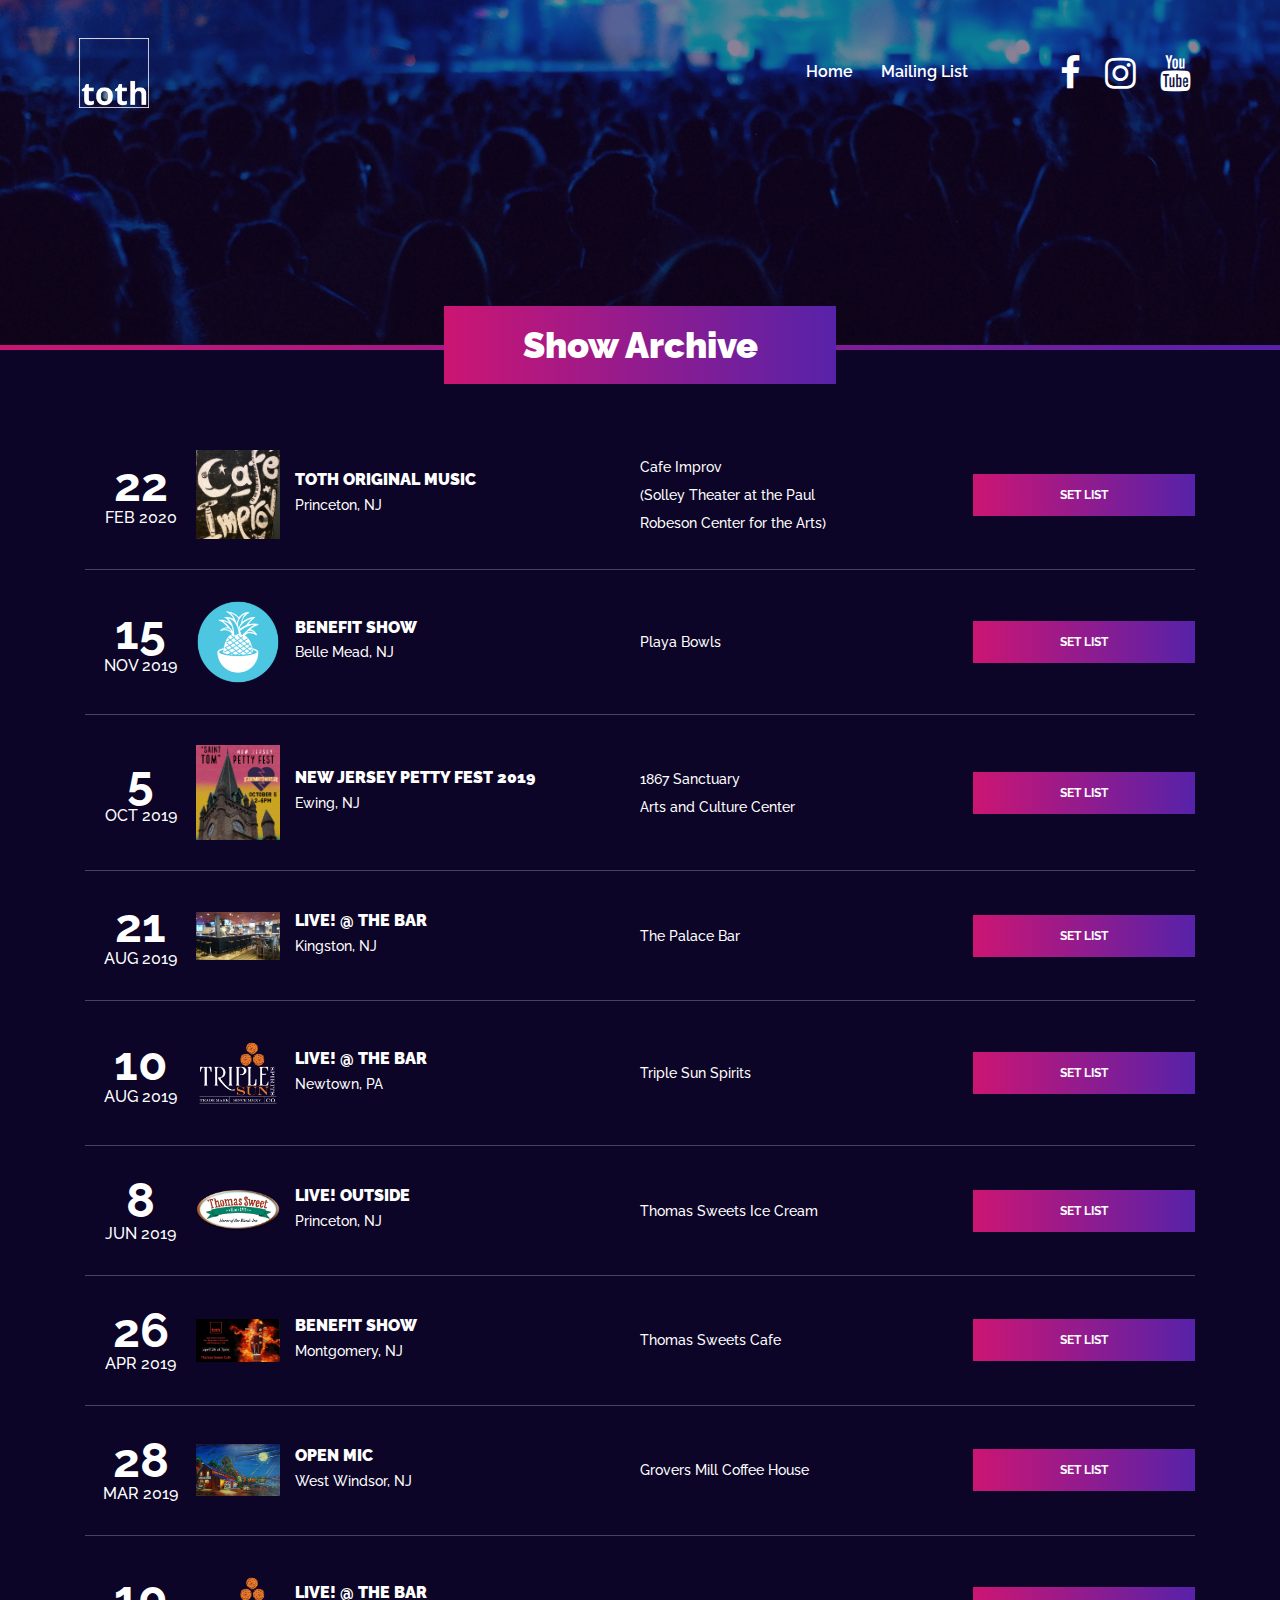
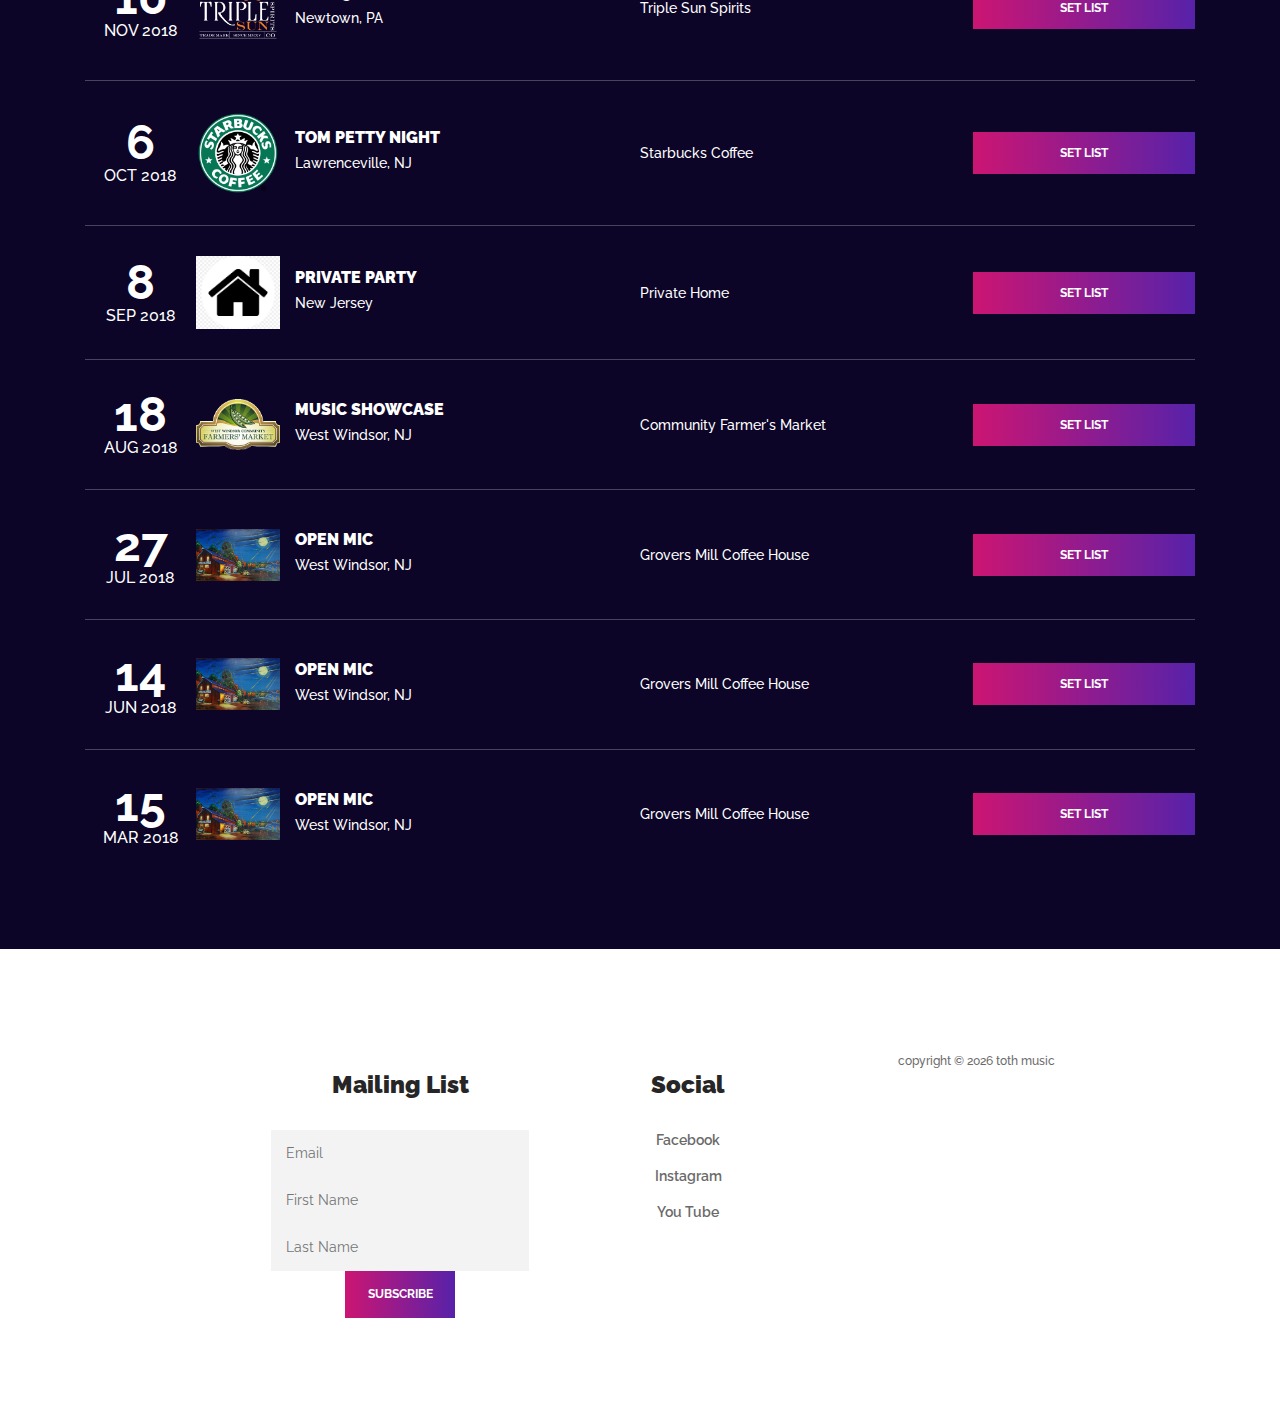
<file: archive.html>
<!DOCTYPE html>
<html lang="en">

<head>
    <meta charset="UTF-8">
    <meta name="description" content="">
    <meta http-equiv="X-UA-Compatible" content="IE=edge">
    <meta name="viewport" content="width=device-width, initial-scale=1, shrink-to-fit=no">
    <!-- The above 4 meta tags *must* come first in the head; any other head content must come *after* these tags -->

    <!-- Title -->
    <title>toth music - show archive</title>

    <!-- Favicon -->
    <link rel="icon" href="img/core-img/favicon.png">

    <!-- Core Stylesheet -->
    <link rel="stylesheet" href="style.css">

</head>

<body>
    <!-- ##### Preloader ##### -->
    <div class="preloader d-flex align-items-center justify-content-center">
        <div class="circle-preloader">
            <img src="img/core-img/compact-disc.png" alt="">
        </div>
    </div>

    <!-- ##### Header Area Start ##### -->
    <header class="header-area">
        <!-- Navbar Area -->
        <div class="musica-main-menu">
            <div class="classy-nav-container breakpoint-off">
                <div class="container-fluid">
				
                    <!-- Menu -->
                    <nav class="classy-navbar justify-content-between" id="musicaNav">

                        <!-- Nav brand -->
                        <a href="index.html" class="nav-brand"><img src="img/core-img/toth (white).png" alt="toth"></a>

                        <!-- Navbar Toggler -->
                        <div class="classy-navbar-toggler">
                            <span class="navbarToggler"><span></span><span></span><span></span></span>

                        </div>

                        <!-- Menu -->
                        <div class="classy-menu">

                            <!-- close btn -->
                            <div class="classycloseIcon">
                                <div class="cross-wrap"><span class="top"></span><span class="bottom"></span></div>
                            </div>

                            <!-- Nav Start -->
                            <div class="classynav">
                                <ul>
                                    <li><a href="index.html">Home</a></li>
									<li><a href="#mailing list">Mailing List</a></li>
                                </ul>

                                <!-- Social Button -->
                                <div class="top-social-info">
                                    <a href="https://www.facebook.com/tothmusic/" target="_blank"><i class="fa fa-facebook" aria-hidden="true"></i></a>
                                    <a href="https://www.instagram.com/tothmusic/" target="_blank"><i class="fa fa-instagram" aria-hidden="true"></i></a>
                                    <a href="https://www.youtube.com/tothmusic" target="_blank"><i class="fa fa-youtube" aria-hidden="true"></i></a>
                                </div>

                            </div>
                            <!-- Nav End -->
                        </div>
                    </nav>
                </div>
            </div>
        </div>
    </header>
    <!-- ##### Header Area End ##### -->

    <!-- ##### Breadcumb Area Start ##### -->
    <div class="breadcumb-area bg-img bg-overlay2" style="background-image: url(img/blog-img/4.jpg);">
        <div class="bradcumbContent">
            <h2>Show Archive</h2>
        </div>
    </div>
    <!-- bg gradients -->
    <div class="bg-gradients"></div>
    <!-- ##### Breadcumb Area End ##### -->



    <!-- ##### Show Archive Area Start ##### -->
    <div class="upcoming-shows-area section-padding-100" id="shows">
        <div class="container">
            <div class="row">
                <div class="col-12">
                    <!-- Show Archive Content -->
                    <div class="upcoming-shows-content">

					<!-- Single Show Archive -->
                        <div class="single-upcoming-shows d-flex align-items-center flex-wrap">
                            <div class="shows-date">
                                <h2>22 <span>FEB 2020</span></h2>
                            </div>
                            <div class="shows-desc d-flex align-items-center">
                                <div class="shows-img">
                                    <img src="img/bg-img/s2.jpg" alt="">
                                </div>
                                <div class="shows-name">
                                    <h6>toth original music</h6>
                                    <p>Princeton, NJ</p>
                                </div>
                            </div>
                            <div class="shows-location">
                                <p>Cafe Improv<br>(Solley Theater at the Paul Robeson Center for the Arts)</p>
                            </div>
							 <div class="shows-time">
                                <p></p>
                            </div>
                            <div class="buy-tickets">
								<a href="#" class="btn musica-btn" data-toggle="modal" data-target="#Modal22FEB2020" >Set List</a>
                            </div>
                        </div>
					<!-- Single Show Archive End-->
					
					<!-- Single Show Archive -->
                        <div class="single-upcoming-shows d-flex align-items-center flex-wrap">
                            <div class="shows-date">
                                <h2>15 <span>NOV 2019</span></h2>
                            </div>
                            <div class="shows-desc d-flex align-items-center">
                                <div class="shows-img">
                                    <img src="img/bg-img/s8.png" alt="">
                                </div>
                                <div class="shows-name">
                                    <h6>benefit show</h6>
                                    <p>Belle Mead, NJ</p>
                                </div>
                            </div>
                            <div class="shows-location">
                                <p>Playa Bowls</p>
                            </div>
							 <div class="shows-time">
                                <p></p>
                            </div>
                            <div class="buy-tickets">
								<a href="#" class="btn musica-btn" data-toggle="modal" data-target="#Moda15NOV2019" >Set List</a>
                            </div>
                        </div>
					<!-- Single Show Archive End-->
					
					<!-- Single Show Archive -->
                        <div class="single-upcoming-shows d-flex align-items-center flex-wrap">
                            <div class="shows-date">
                                <h2>5 <span>OCT 2019</span></h2>
                            </div>
                            <div class="shows-desc d-flex align-items-center">
                                <div class="shows-img">
                                    <img src="img/bg-img/s1.jpg" alt="">
                                </div>
                                <div class="shows-name">
                                    <h6>New Jersey Petty Fest 2019</h6>
                                    <p>Ewing, NJ</p>
                                </div>
                            </div>
                            <div class="shows-location">
                                <p>1867 Sanctuary<br>Arts and Culture Center</p>
                            </div>
							 <div class="shows-time">
                                <p></p>
                            </div>
                            <div class="buy-tickets">
								<a href="#" class="btn musica-btn" data-toggle="modal" data-target="#Moda5OCT2019" >Set List</a>
                            </div>
                        </div>
					<!-- Single Show Archive End-->
					
					<!-- Single Show Archive -->
                        <div class="single-upcoming-shows d-flex align-items-center flex-wrap">
                            <div class="shows-date">
                                <h2>21 <span>AUG 2019</span></h2>
                            </div>
                            <div class="shows-desc d-flex align-items-center">
                                <div class="shows-img">
                                    <img src="img/bg-img/s7.jpg" alt="">
                                </div>
                                <div class="shows-name">
                                    <h6>Live! @ the bar</h6>
                                    <p>Kingston, NJ</p>
                                </div>
                            </div>
                            <div class="shows-location">
                                <p>The Palace Bar</p>
                            </div>
							 <div class="shows-time">
                                <p></p>
                            </div>
                            <div class="buy-tickets">
								<a href="#" class="btn musica-btn" data-toggle="modal" data-target="#Moda21AUG2019" >Set List</a>
                            </div>
                        </div>
					<!-- Single Show Archive End-->
					
					<!-- Single Show Archive -->
                        <div class="single-upcoming-shows d-flex align-items-center flex-wrap">
                            <div class="shows-date">
                                <h2>10 <span>AUG 2019</span></h2>
                            </div>
                            <div class="shows-desc d-flex align-items-center">
                                <div class="shows-img">
                                    <img src="img/bg-img/s6.png" alt="">
                                </div>
                                <div class="shows-name">
                                    <h6>Live! @ the bar</h6>
                                    <p>Newtown, PA</p>
                                </div>
                            </div>
                            <div class="shows-location">
                                <p>Triple Sun Spirits</p>
                            </div>
							 <div class="shows-time">
                                <p></p>
                            </div>
                            <div class="buy-tickets">
								<a href="#" class="btn musica-btn" data-toggle="modal" data-target="#Moda10AUG2019" >Set List</a>
                            </div>
                        </div>
					<!-- Single Show Archive End-->
						
					<!-- Single Show Archive -->
                        <div class="single-upcoming-shows d-flex align-items-center flex-wrap">
                            <div class="shows-date">
                                <h2>8 <span>JUN 2019</span></h2>
                            </div>
                            <div class="shows-desc d-flex align-items-center">
                                <div class="shows-img">
                                    <img src="img/bg-img/s5.png" alt="">
                                </div>
                                <div class="shows-name">
                                    <h6>Live! Outside</h6>
                                    <p>Princeton, NJ</p>
                                </div>
                            </div>
                            <div class="shows-location">
                                <p>Thomas Sweets Ice Cream</p>
                            </div>
							 <div class="shows-time">
                                <p></p>
                            </div>
                            <div class="buy-tickets">
								<a href="#" class="btn musica-btn" data-toggle="modal" data-target="#Modal8JUN2019" >Set List</a>
                            </div>
                        </div>
						<!-- Single Show Archive End-->

					<!-- Single Show Archive -->
                        <div class="single-upcoming-shows d-flex align-items-center flex-wrap">
                            <div class="shows-date">
                                <h2>26 <span>APR 2019</span></h2>
                            </div>
                            <div class="shows-desc d-flex align-items-center">
                                <div class="shows-img">
                                    <img src="img/bg-img/s4.jpg" alt="">
                                </div>
                                <div class="shows-name">
                                    <h6>Benefit Show</h6>
                                    <p>Montgomery, NJ</p>
                                </div>
                            </div>
                            <div class="shows-location">
                                <p>Thomas Sweets Cafe</p>
                            </div>
							 <div class="shows-time">
                                <p></p>
                            </div>
                            <div class="buy-tickets">
								<a href="#" class="btn musica-btn" data-toggle="modal" data-target="#Modal26APR2019" >Set List</a>
                            </div>
                        </div>
						<!-- Single Show Archive End-->

					<!-- Single Show Archive -->
                        <div class="single-upcoming-shows d-flex align-items-center flex-wrap">
                            <div class="shows-date">
                                <h2>28 <span>MAR 2019</span></h2>
                            </div>
                            <div class="shows-desc d-flex align-items-center">
                                <div class="shows-img">
                                    <img src="img/bg-img/s9.jpg" alt="">
                                </div>
                                <div class="shows-name">
                                    <h6>open mic</h6>
                                    <p>West Windsor, NJ</p>
                                </div>
                            </div>
                            <div class="shows-location">
                                <p>Grovers Mill Coffee House</p>
                            </div>
							 <div class="shows-time">
                                <p></p>
                            </div>
                            <div class="buy-tickets">
								<a href="#" class="btn musica-btn" data-toggle="modal" data-target="#Modal28MAR2019" >Set List</a>
                            </div>
                        </div>
						<!-- Single Show Archive End-->                        

					<!-- Single Show Archive -->
                        <div class="single-upcoming-shows d-flex align-items-center flex-wrap">
                            <div class="shows-date">
                                <h2>10 <span>NOV 2018</span></h2>
                            </div>
                            <div class="shows-desc d-flex align-items-center">
                                <div class="shows-img">
                                    <img src="img/bg-img/s6.png" alt="">
                                </div>
                                <div class="shows-name">
                                    <h6>live! @ the bar</h6>
                                    <p>Newtown, PA</p>
                                </div>
                            </div>
                            <div class="shows-location">
                                <p>Triple Sun Spirits</p>
                            </div>
							 <div class="shows-time">
                                <p></p>
                            </div>
                            <div class="buy-tickets">
								<a href="#" class="btn musica-btn" data-toggle="modal" data-target="#Modal10NOV2018" >Set List</a>
                            </div>
                        </div>
						<!-- Single Show Archive End--> 

					<!-- Single Show Archive -->
                        <div class="single-upcoming-shows d-flex align-items-center flex-wrap">
                            <div class="shows-date">
                                <h2>6 <span>OCT 2018</span></h2>
                            </div>
                            <div class="shows-desc d-flex align-items-center">
                                <div class="shows-img">
                                    <img src="img/bg-img/s10.png" alt="">
                                </div>
                                <div class="shows-name">
                                    <h6>Tom Petty Night</h6>
                                    <p>Lawrenceville, NJ</p>
                                </div>
                            </div>
                            <div class="shows-location">
                                <p>Starbucks Coffee</p>
                            </div>
							 <div class="shows-time">
                                <p></p>
                            </div>
                            <div class="buy-tickets">
								<a href="#" class="btn musica-btn" data-toggle="modal" data-target="#Modal6OCT2018" >Set List</a>
                            </div>
                        </div>
						<!-- Single Show Archive End--> 

					<!-- Single Show Archive -->
                        <div class="single-upcoming-shows d-flex align-items-center flex-wrap">
                            <div class="shows-date">
                                <h2>8 <span>SEP 2018</span></h2>
                            </div>
                            <div class="shows-desc d-flex align-items-center">
                                <div class="shows-img">
                                    <img src="img/bg-img/s11.jpg" alt="">
                                </div>
                                <div class="shows-name">
                                    <h6>Private Party</h6>
                                    <p>New Jersey</p>
                                </div>
                            </div>
                            <div class="shows-location">
                                <p>Private Home</p>
                            </div>
							 <div class="shows-time">
                                <p></p>
                            </div>
                            <div class="buy-tickets">
								<a href="#" class="btn musica-btn" data-toggle="modal" data-target="#Modal8SEP2018" >Set List</a>
                            </div>
                        </div>
						<!-- Single Show Archive End--> 

					<!-- Single Show Archive -->
                        <div class="single-upcoming-shows d-flex align-items-center flex-wrap">
                            <div class="shows-date">
                                <h2>18 <span>AUG 2018</span></h2>
                            </div>
                            <div class="shows-desc d-flex align-items-center">
                                <div class="shows-img">
                                    <img src="img/bg-img/s12.png" alt="">
                                </div>
                                <div class="shows-name">
                                    <h6>music showcase</h6>
                                    <p>West Windsor, NJ</p>
                                </div>
                            </div>
                            <div class="shows-location">
                                <p>Community Farmer's Market</p>
                            </div>
							 <div class="shows-time">
                                <p></p>
                            </div>
                            <div class="buy-tickets">
								<a href="#" class="btn musica-btn" data-toggle="modal" data-target="#Modal18AUG2018" >Set List</a>
                            </div>
                        </div>
						<!-- Single Show Archive End--> 

					<!-- Single Show Archive -->
                        <div class="single-upcoming-shows d-flex align-items-center flex-wrap">
                            <div class="shows-date">
                                <h2>27 <span>JUL 2018</span></h2>
                            </div>
                            <div class="shows-desc d-flex align-items-center">
                                <div class="shows-img">
                                    <img src="img/bg-img/s9.jpg" alt="">
                                </div>
                                <div class="shows-name">
                                    <h6>open mic</h6>
                                    <p>West Windsor, NJ</p>
                                </div>
                            </div>
                            <div class="shows-location">
                                <p>Grovers Mill Coffee House</p>
                            </div>
							 <div class="shows-time">
                                <p></p>
                            </div>
                            <div class="buy-tickets">
								<a href="#" class="btn musica-btn" data-toggle="modal" data-target="#Modal27JUL2018" >Set List</a>
                            </div>
                        </div>
						<!-- Single Show Archive End--> 
						
					<!-- Single Show Archive -->
                        <div class="single-upcoming-shows d-flex align-items-center flex-wrap">
                            <div class="shows-date">
                                <h2>14 <span>JUN 2018</span></h2>
                            </div>
                            <div class="shows-desc d-flex align-items-center">
                                <div class="shows-img">
                                    <img src="img/bg-img/s9.jpg" alt="">
                                </div>
                                <div class="shows-name">
                                    <h6>open mic</h6>
                                    <p>West Windsor, NJ</p>
                                </div>
                            </div>
                            <div class="shows-location">
                                <p>Grovers Mill Coffee House</p>
                            </div>
							 <div class="shows-time">
                                <p></p>
                            </div>
                            <div class="buy-tickets">
								<a href="#" class="btn musica-btn" data-toggle="modal" data-target="#Modal14JUN2018" >Set List</a>
                            </div>
                        </div>
						<!-- Single Show Archive End--> 

					<!-- Single Show Archive -->
                        <div class="single-upcoming-shows d-flex align-items-center flex-wrap">
                            <div class="shows-date">
                                <h2>15 <span>MAR 2018</span></h2>
                            </div>
                            <div class="shows-desc d-flex align-items-center">
                                <div class="shows-img">
                                    <img src="img/bg-img/s9.jpg" alt="">
                                </div>
                                <div class="shows-name">
                                    <h6>open mic</h6>
                                    <p>West Windsor, NJ</p>
                                </div>
                            </div>
                            <div class="shows-location">
                                <p>Grovers Mill Coffee House</p>
                            </div>
							 <div class="shows-time">
                                <p></p>
                            </div>
                            <div class="buy-tickets">
								<a href="#" class="btn musica-btn" data-toggle="modal" data-target="#Modal15MAR2018" >Set List</a>
                            </div>
                        </div>
						<!-- Single Show Archive End--> 
						
                    </div>
                </div>
            </div>
        </div>
    </div>
    <!-- ##### Upcoming Shows Area End ##### -->

<!-- Modals -->

<!-- Single Modal Start -->
	<div class="modal fade" id="Modal2OCT2020" tabindex="-1" role="dialog" aria-labelledby="Modal1Title" aria-hidden="true">
		<div class="modal-dialog modal-dialog-centered" role="document">
			<div class="modal-content">
			<div class="modal-header">
				<h5 class="modal-title" id="ModalLongTitle">Set List</h5>
				<button type="button" class="close" data-dismiss="modal" aria-label="Close">
				<span aria-hidden="true">&times;</span>
				</button>
			</div>
			<div class="modal-body">
				<img src="img/bg-img/s3.png" alt="" class="center-image">
			</div>
			<div class="modal-footer">
				<button type="button" class="btn btn-secondary" data-dismiss="modal">Close</button>
			</div>
			</div>
		</div>
	</div>
<!-- Single Modal End -->

<!-- Single Modal Start -->
	<div class="modal fade" id="Modal22FEB2020" tabindex="-1" role="dialog" aria-labelledby="Modal1Title" aria-hidden="true">
		<div class="modal-dialog modal-dialog-centered" role="document">
			<div class="modal-content">
			<div class="modal-header">
				<h5 class="modal-title" id="ModalLongTitle">Set List</h5>
				<button type="button" class="close" data-dismiss="modal" aria-label="Close">
				<span aria-hidden="true">&times;</span>
				</button>
			</div>
			<div class="modal-body">
				<p>Credit Cards<br>Detour<br>Feel Alright<br>Scared<br>Where've You Been</p>
			</div>
			<div class="modal-footer">
				<button type="button" class="btn btn-secondary" data-dismiss="modal">Close</button>
			</div>
			</div>
		</div>
	</div>
<!-- Single Modal End -->

<!-- Single Modal Start -->
	<div class="modal fade" id="Moda15NOV2019" tabindex="-1" role="dialog" aria-labelledby="Modal1Title" aria-hidden="true">
		<div class="modal-dialog modal-dialog-centered" role="document">
			<div class="modal-content">
			<div class="modal-header">
				<h5 class="modal-title" id="ModalLongTitle">Set List</h5>
				<button type="button" class="close" data-dismiss="modal" aria-label="Close">
				<span aria-hidden="true">&times;</span>
				</button>
			</div>
			<div class="modal-body">
				<img src="img/bg-img/sl6.png" alt="" class="center-image">
			</div>
			<div class="modal-footer">
				<button type="button" class="btn btn-secondary" data-dismiss="modal">Close</button>
			</div>
			</div>
		</div>
	</div>
<!-- Single Modal End -->

<!-- Single Modal Start -->
	<div class="modal fade" id="Moda5OCT2019" tabindex="-1" role="dialog" aria-labelledby="Modal1Title" aria-hidden="true">
		<div class="modal-dialog modal-dialog-centered" role="document">
			<div class="modal-content">
			<div class="modal-header">
				<h5 class="modal-title" id="ModalLongTitle">Set List</h5>
				<button type="button" class="close" data-dismiss="modal" aria-label="Close">
				<span aria-hidden="true">&times;</span>
				</button>
			</div>
			<div class="modal-body">
				<img src="img/bg-img/sl5.png" alt="" class="center-image">
			</div>
			<div class="modal-footer">
				<button type="button" class="btn btn-secondary" data-dismiss="modal">Close</button>
			</div>
			</div>
		</div>
	</div>
<!-- Single Modal End -->

<!-- Single Modal Start -->
	<div class="modal fade" id="Moda21AUG2019" tabindex="-1" role="dialog" aria-labelledby="Modal1Title" aria-hidden="true">
		<div class="modal-dialog modal-dialog-centered" role="document">
			<div class="modal-content">
			<div class="modal-header">
				<h5 class="modal-title" id="ModalLongTitle">Set List</h5>
				<button type="button" class="close" data-dismiss="modal" aria-label="Close">
				<span aria-hidden="true">&times;</span>
				</button>
			</div>
			<div class="modal-body">
				<img src="img/bg-img/sl4.png" alt="" class="center-image">
			</div>
			<div class="modal-footer">
				<button type="button" class="btn btn-secondary" data-dismiss="modal">Close</button>
			</div>
			</div>
		</div>
	</div>
<!-- Single Modal End -->

<!-- Single Modal Start -->
	<div class="modal fade" id="Moda10AUG2019" tabindex="-1" role="dialog" aria-labelledby="Modal1Title" aria-hidden="true">
		<div class="modal-dialog modal-dialog-centered" role="document">
			<div class="modal-content">
			<div class="modal-header">
				<h5 class="modal-title" id="ModalLongTitle">Set List</h5>
				<button type="button" class="close" data-dismiss="modal" aria-label="Close">
				<span aria-hidden="true">&times;</span>
				</button>
			</div>
			<div class="modal-body">
				<img src="img/bg-img/sl3.jpg" alt="" class="center-image">
			</div>
			<div class="modal-footer">
				<button type="button" class="btn btn-secondary" data-dismiss="modal">Close</button>
			</div>
			</div>
		</div>
	</div>
<!-- Single Modal End -->

<!-- Single Modal Start -->
	<div class="modal fade" id="Modal8JUN2019" tabindex="-1" role="dialog" aria-labelledby="Modal1Title" aria-hidden="true">
		<div class="modal-dialog modal-dialog-centered" role="document">
			<div class="modal-content">
			<div class="modal-header">
				<h5 class="modal-title" id="ModalLongTitle">Set List</h5>
				<button type="button" class="close" data-dismiss="modal" aria-label="Close">
				<span aria-hidden="true">&times;</span>
				</button>
			</div>
			<div class="modal-body">
				<img src="img/bg-img/sl2.png" alt="" class="center-image">
			</div>
			<div class="modal-footer">
				<button type="button" class="btn btn-secondary" data-dismiss="modal">Close</button>
			</div>
			</div>
		</div>
	</div>
<!-- Single Modal End -->

<!-- Single Modal Start -->
	<div class="modal fade" id="Modal26APR2019" tabindex="-1" role="dialog" aria-labelledby="Modal1Title" aria-hidden="true">
		<div class="modal-dialog modal-dialog-centered" role="document">
			<div class="modal-content">
			<div class="modal-header">
				<h5 class="modal-title" id="ModalLongTitle">Set List</h5>
				<button type="button" class="close" data-dismiss="modal" aria-label="Close">
				<span aria-hidden="true">&times;</span>
				</button>
			</div>
			<div class="modal-body">
				<img src="img/bg-img/sl1.jpg" alt="" class="center-image">
			</div>
			<div class="modal-footer">
				<button type="button" class="btn btn-secondary" data-dismiss="modal">Close</button>
			</div>
			</div>
		</div>
	</div>
<!-- Single Modal End -->

<!-- Single Modal Start -->
	<div class="modal fade" id="Modal28MAR2019" tabindex="-1" role="dialog" aria-labelledby="Modal1Title" aria-hidden="true">
		<div class="modal-dialog modal-dialog-centered" role="document">
			<div class="modal-content">
			<div class="modal-header">
				<h5 class="modal-title" id="ModalLongTitle">Set List</h5>
				<button type="button" class="close" data-dismiss="modal" aria-label="Close">
				<span aria-hidden="true">&times;</span>
				</button>
			</div>
			<div class="modal-body">
				<p>you got lucky - tom petty<br>where've you been - toth<br>springsteen - eric church</p>
			</div>
			<div class="modal-footer">
				<button type="button" class="btn btn-secondary" data-dismiss="modal">Close</button>
			</div>
			</div>
		</div>
	</div>
<!-- Single Modal End -->

<!-- Single Modal Start -->
	<div class="modal fade" id="Modal10NOV2018" tabindex="-1" role="dialog" aria-labelledby="Modal1Title" aria-hidden="true">
		<div class="modal-dialog modal-dialog-centered" role="document">
			<div class="modal-content">
			<div class="modal-header">
				<h5 class="modal-title" id="ModalLongTitle">Set List</h5>
				<button type="button" class="close" data-dismiss="modal" aria-label="Close">
				<span aria-hidden="true">&times;</span>
				</button>
			</div>
			<div class="modal-body">
				<img src="img/bg-img/sl7.jpg" alt="" class="center-image">
			</div>
			<div class="modal-footer">
				<button type="button" class="btn btn-secondary" data-dismiss="modal">Close</button>
			</div>
			</div>
		</div>
	</div>
<!-- Single Modal End -->

<!-- Single Modal Start -->
	<div class="modal fade" id="Modal6OCT2018" tabindex="-1" role="dialog" aria-labelledby="Modal1Title" aria-hidden="true">
		<div class="modal-dialog modal-dialog-centered" role="document">
			<div class="modal-content">
			<div class="modal-header">
				<h5 class="modal-title" id="ModalLongTitle">Set List</h5>
				<button type="button" class="close" data-dismiss="modal" aria-label="Close">
				<span aria-hidden="true">&times;</span>
				</button>
			</div>
			<div class="modal-body">
				<p>i won't back down<br>mary jane's last dance<br>even the losers<br>refugee<br>yer so bad<br>dark of the sun<br>the waiting<br>american girl<br>free fallin (with brian quinn)<br>end of the line (with anker and brian quinn) - traveling wilburys</p>
			</div>
			<div class="modal-footer">
				<button type="button" class="btn btn-secondary" data-dismiss="modal">Close</button>
			</div>
			</div>
		</div>
	</div>
<!-- Single Modal End -->

<!-- Single Modal Start -->
	<div class="modal fade" id="Modal8SEP2018" tabindex="-1" role="dialog" aria-labelledby="Modal1Title" aria-hidden="true">
		<div class="modal-dialog modal-dialog-centered" role="document">
			<div class="modal-content">
			<div class="modal-header">
				<h5 class="modal-title" id="ModalLongTitle">Set List</h5>
				<button type="button" class="close" data-dismiss="modal" aria-label="Close">
				<span aria-hidden="true">&times;</span>
				</button>
			</div>
			<div class="modal-body">
				<p>all along the watchtower - bob dylan<br>excuse me while i break my own heart tonight - whiskeytown<br>me and julio down by the schoolyard - paul simon<br>raspberry beret / billie jean - prince / michael jackson<br>use my nova - toth<br>all i want is you - u2<br>where've you been? - toth<br>free fallin - tom petty<br>mary jane's last dance - tom petty<br>american girl - tom petty<br>1933 - frank turner</p>
			</div>
			<div class="modal-footer">
				<button type="button" class="btn btn-secondary" data-dismiss="modal">Close</button>
			</div>
			</div>
		</div>
	</div>
<!-- Single Modal End -->

<!-- Single Modal Start -->
	<div class="modal fade" id="Modal18AUG2018" tabindex="-1" role="dialog" aria-labelledby="Modal1Title" aria-hidden="true">
		<div class="modal-dialog modal-dialog-centered" role="document">
			<div class="modal-content">
			<div class="modal-header">
				<h5 class="modal-title" id="ModalLongTitle">Set List</h5>
				<button type="button" class="close" data-dismiss="modal" aria-label="Close">
				<span aria-hidden="true">&times;</span>
				</button>
			</div>
			<div class="modal-body">
				<p>goodnight elisibeth - counting crows<br>atlantic city - bruce springsteen<br>mary jane's last dance - tom petty<br>raspberry beret / billie jean - prince / michael jackson<br>excuse me while i break my own heart tonight - whiskeytown</p>
			</div>
			<div class="modal-footer">
				<button type="button" class="btn btn-secondary" data-dismiss="modal">Close</button>
			</div>
			</div>
		</div>
	</div>
<!-- Single Modal End -->

<!-- Single Modal Start -->
	<div class="modal fade" id="Modal27JUL2018" tabindex="-1" role="dialog" aria-labelledby="Modal1Title" aria-hidden="true">
		<div class="modal-dialog modal-dialog-centered" role="document">
			<div class="modal-content">
			<div class="modal-header">
				<h5 class="modal-title" id="ModalLongTitle">Set List</h5>
				<button type="button" class="close" data-dismiss="modal" aria-label="Close">
				<span aria-hidden="true">&times;</span>
				</button>
			</div>
			<div class="modal-body">
				<p>cleopatra - the lumineers<br>mary jane's last dance - tom petty<br>raspberry beret / billie jean - prince / michael jackson</p>
			</div>
			<div class="modal-footer">
				<button type="button" class="btn btn-secondary" data-dismiss="modal">Close</button>
			</div>
			</div>
		</div>
	</div>
<!-- Single Modal End -->

<!-- Single Modal Start -->
	<div class="modal fade" id="Modal14JUN2018" tabindex="-1" role="dialog" aria-labelledby="Modal1Title" aria-hidden="true">
		<div class="modal-dialog modal-dialog-centered" role="document">
			<div class="modal-content">
			<div class="modal-header">
				<h5 class="modal-title" id="ModalLongTitle">Set List</h5>
				<button type="button" class="close" data-dismiss="modal" aria-label="Close">
				<span aria-hidden="true">&times;</span>
				</button>
			</div>
			<div class="modal-body">
				<p>walls - tom petty<br>excuse me while i break my own heart tonight - whiskeytown</p>
			</div>
			<div class="modal-footer">
				<button type="button" class="btn btn-secondary" data-dismiss="modal">Close</button>
			</div>
			</div>
		</div>
	</div>
<!-- Single Modal End -->

<!-- Single Modal Start -->
	<div class="modal fade" id="Modal15MAR2018" tabindex="-1" role="dialog" aria-labelledby="Modal1Title" aria-hidden="true">
		<div class="modal-dialog modal-dialog-centered" role="document">
			<div class="modal-content">
			<div class="modal-header">
				<h5 class="modal-title" id="ModalLongTitle">Set List</h5>
				<button type="button" class="close" data-dismiss="modal" aria-label="Close">
				<span aria-hidden="true">&times;</span>
				</button>
			</div>
			<div class="modal-body">
				<p>atlantic city - bruce springsteen<br>yer so bad - tom petty<br>goodnight elisibeth - counting crows</p>
			</div>
			<div class="modal-footer">
				<button type="button" class="btn btn-secondary" data-dismiss="modal">Close</button>
			</div>
			</div>
		</div>
	</div>
<!-- Single Modal End -->

<!-- Modals End-->

    <!-- ##### Footer Area Start ##### -->
    <footer class="footer-area section-padding-100-0">
        <div class="container-fluid">
            <div class="row">

                <!-- Footer Widget Area -->
 
                <div class="col-12 col-sm-4 col-xl-2">
                </div>

				
                <div class="col-12 col-md-6 col-xl-3" align="center">
                    <div class="footer-widget-area mb-100" id="mailing list">
                        <div class="widget-title">
                            <h4>Mailing List</h4>
                        </div>
						<form action="https://tothmusic.us18.list-manage.com/subscribe/post?u=c0c40ded64f360a3cd968e5e9&amp;id=f4ff342741" method="post" id="mc-embedded-subscribe-form" name="mc-embedded-subscribe-form" class="subscribe-form" target="_blank" novalidate>
                           	<input type="email" name="EMAIL" class="required email" id="mce-EMAIL" placeholder="Email">
							<input type="text" name="FNAME" class="" id="mce-FNAME" placeholder="First Name">
							<input type="text" name="LNAME" class="" id="mce-LNAME" placeholder="Last Name">
							<div id="mce-responses" class="clear">
								<div class="response" id="mce-error-response" style="display:none"></div>
								<div class="response" id="mce-success-response" style="display:none"></div>
							</div>    <!-- real people should not fill this in and expect good things - do not remove this or risk form bot signups-->
							<div class="clear">
							<button type="submit" position="bottom">subscribe</button>
							</div>
						</form>
					</div>
                </div>


				<div class="col-12 col-md-6 col-xl-3" align="center">
                    <div class="footer-widget-area mb-100">
                        <div class="widget-title">
                            <h4>Social</h4>
                        </div>
                        <nav>
                            <ul class="footer-nav">
                                <li><a href="https://www.facebook.com/tothmusic/" target="_blank">Facebook</a></li>
                                <li><a href="https://www.instagram.com/tothmusic/" target="_blank">Instagram</a></li>
								<li><a href="https://www.youtube.com/tothmusic" target="_blank">You Tube</a></li>
                            </ul>
                        </nav>
                    </div>
                </div>

				
				<div class="col-12 col-md-6 col-xl-3" align="center">
                     <div class="footer-widget-area mb-100">
                        <p class="copywrite-text">copyright &copy; <script>document.write(new Date().getFullYear());</script> toth music</p>
                    </div>
                </div>


            </div>
        </div>
    </footer>
    <!-- ##### Footer Area End ##### -->

    <!-- ##### All Javascript Script ##### -->
    <!-- jQuery-2.2.4 js -->
    <script src="js/jquery/jquery-2.2.4.min.js"></script>
    <!-- Popper js -->
    <script src="js/bootstrap/popper.min.js"></script>
    <!-- Bootstrap js -->
    <script src="js/bootstrap/bootstrap.min.js"></script>
    <!-- All Plugins js -->
    <script src="js/plugins/plugins.js"></script>
    <!-- Active js -->
    <script src="js/active.js"></script>
</body>

</html>
</file>
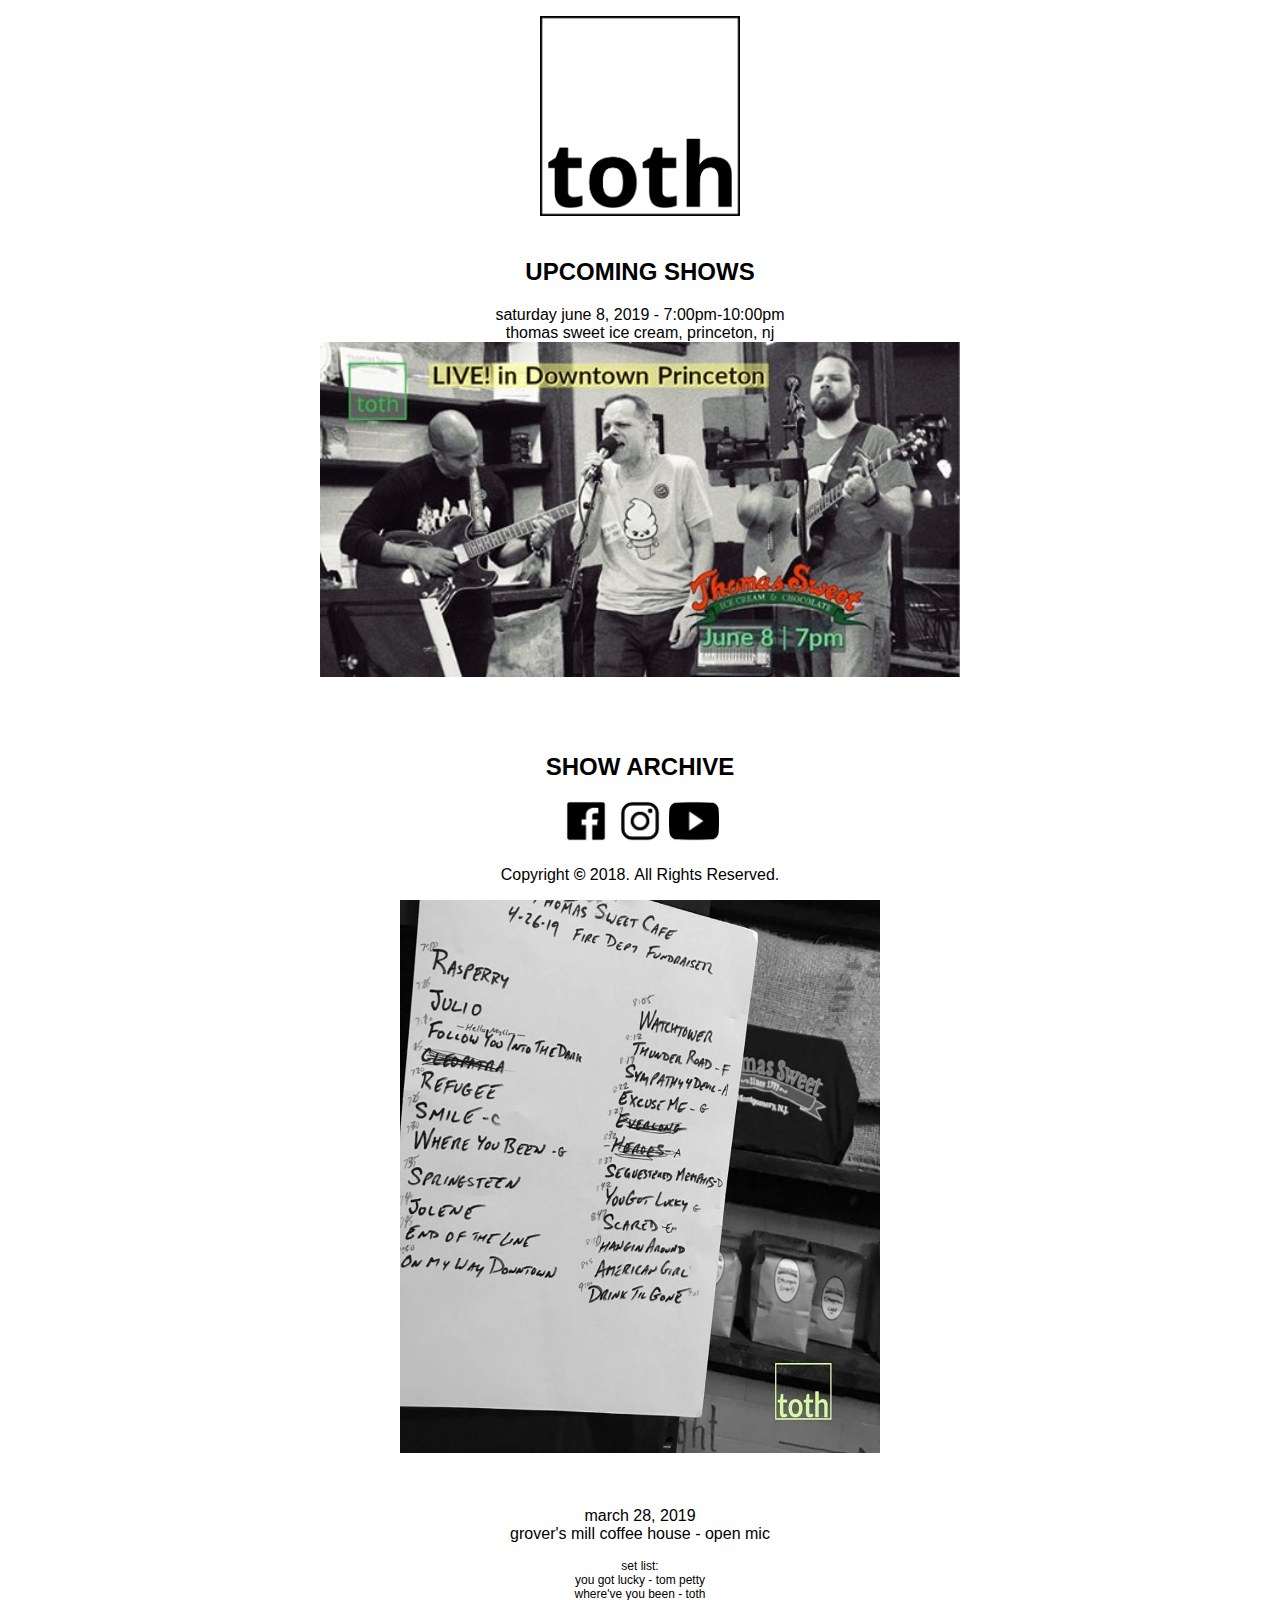
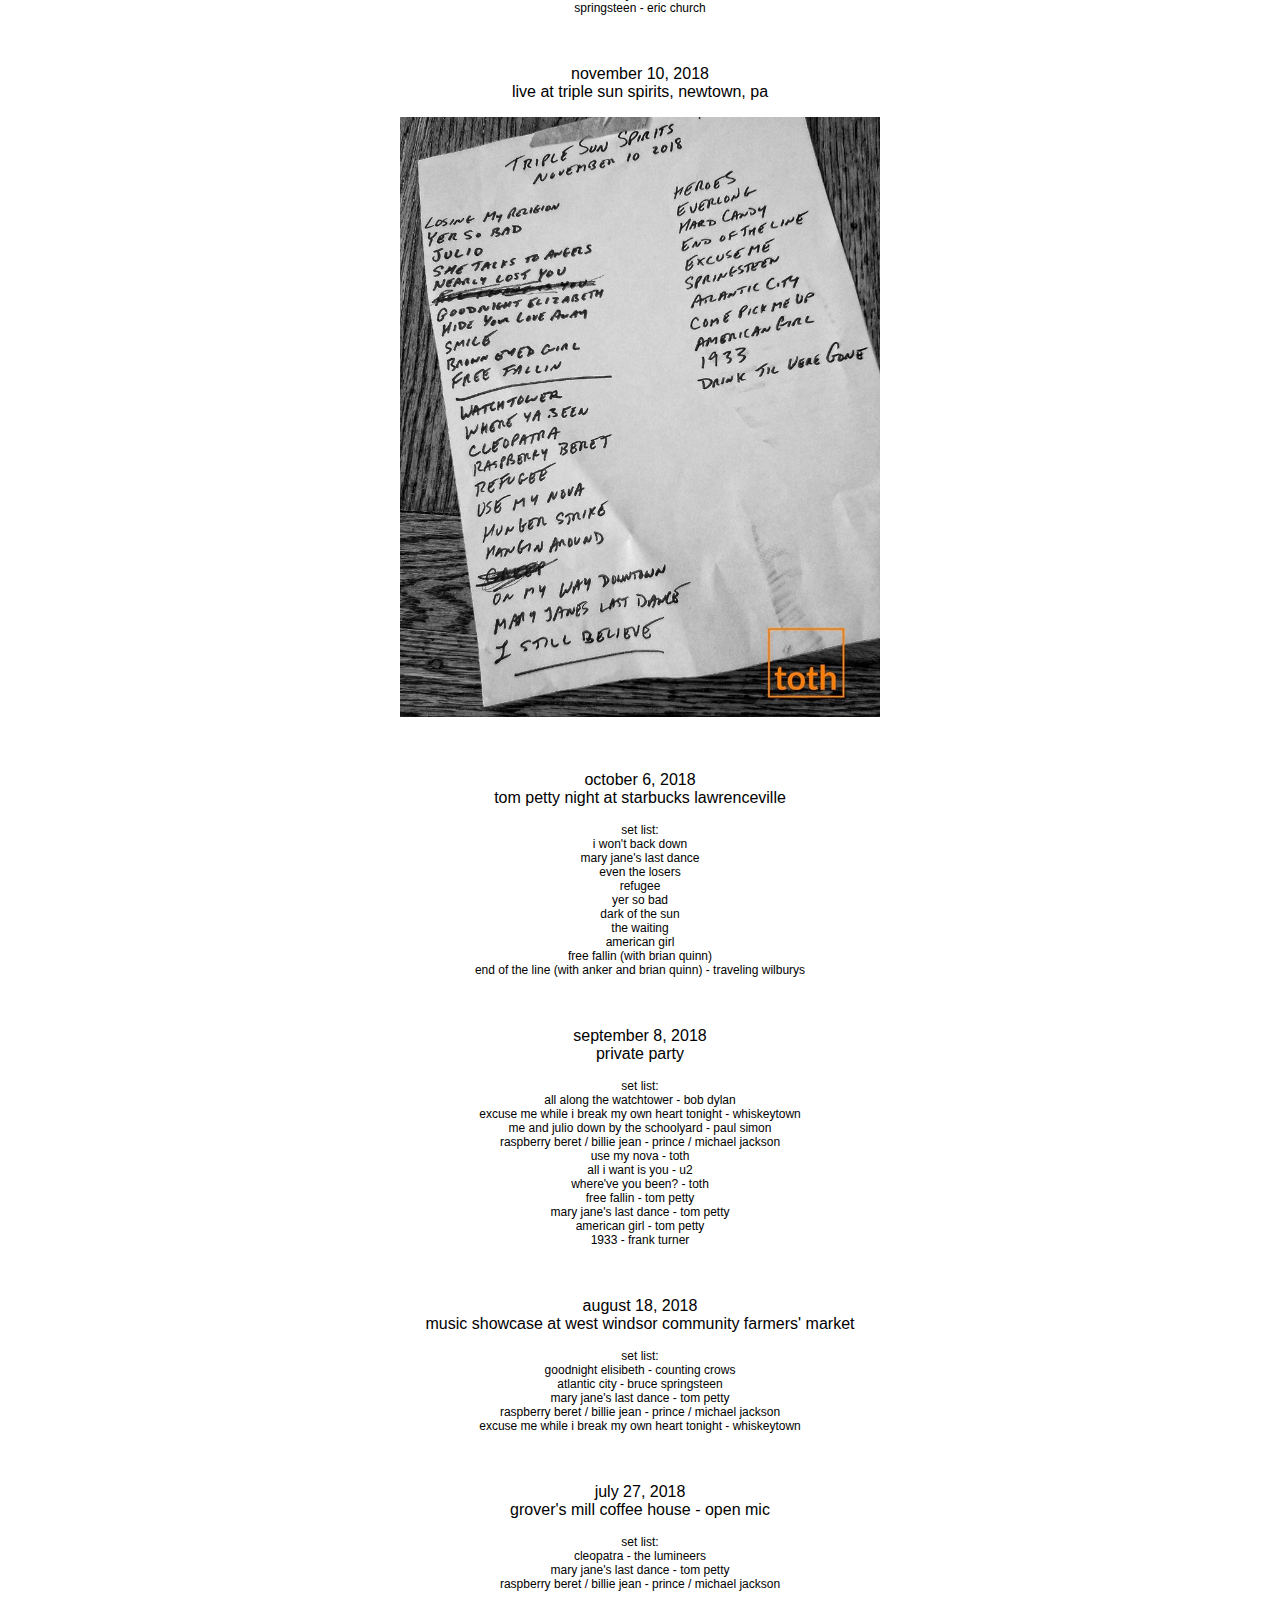
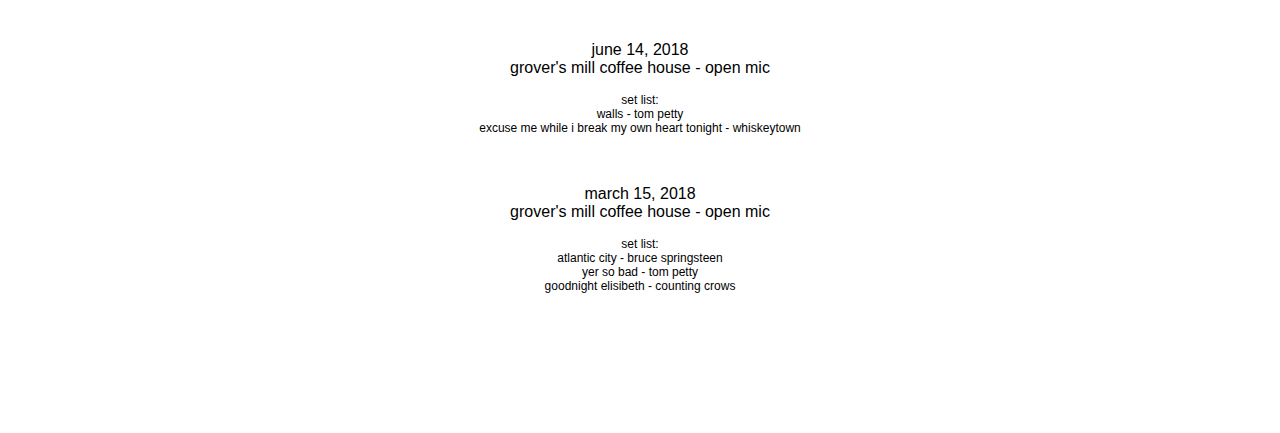
<file: shows.html>
<!DOCTYPE html>

<html>
<title>toth music - shows</title>
<link rel="icon" 
      type="image/png" 
      href="images/favicon.png">
<body style="background-color:white;">
<style>
p, h1, h2 { 
	font-family: "Arial Black", Gadget, sans-serif;
}
.footer {
 position: fixed;
    left: 0;
    bottom: 0;
    width: 100%;
	background-color: white;
    text-align: center;
}
</style>



<p style="text-align:center;"><a href="index.html"><img src="images/toth.png" alt="toth music" width="200" height="200"></a>
<br><br>
<span><h2 align=center>UPCOMING SHOWS</h2></span>
<p style="text-align:center">saturday june 8, 2019 - 7:00pm-10:00pm<br>thomas sweet ice cream, princeton, nj<br><img src="images/tsprinceton.jpg" alt="thomas sweet" width="640" height="335"></p>
<br><br>
<span><h2 align=center>SHOW ARCHIVE</h2></span>
<p style="text-align:center">april 26, 2019<br>thomas sweet cafe - benefit show</p>
<p style="text-align:center"><img src="images/thomassweetcafesetlist.jpg" alt="thomas sweet" width="480" height="600"></p>
<br>
<p style="text-align:center">march 28, 2019<br>grover's mill coffee house - open mic</p><p style="text-align:center; font-size:12px">set list:<br>you got lucky - tom petty<br>where've you been - toth<br>springsteen - eric church</p></p>
<br>
<p style="text-align:center">november 10, 2018<br>live at triple sun spirits, newtown, pa</p>
<p style="text-align:center"><img src="images/triplesunsetlist.jpg" alt="triple sun" width="480" height="600"></p>
<br>
<p style="text-align:center">october 6, 2018<br>tom petty night at starbucks lawrenceville</p><p style="text-align:center; font-size:12px">set list:<br>i won't back down<br>mary jane's last dance<br>even the losers<br>refugee<br>yer so bad<br>dark of the sun<br>the waiting<br>american girl<br>free fallin (with brian quinn)<br>end of the line (with anker and brian quinn) - traveling wilburys</p></p>
<br>
<p style="text-align:center">september 8, 2018<br>private party</p><p style="text-align:center; font-size:12px">set list:<br>all along the watchtower - bob dylan<br>excuse me while i break my own heart tonight - whiskeytown<br>me and julio down by the schoolyard - paul simon<br>raspberry beret / billie jean - prince / michael jackson<br>use my nova - toth<br>all i want is you - u2<br>where've you been? - toth<br>free fallin - tom petty<br>mary jane's last dance - tom petty<br>american girl - tom petty<br>1933 - frank turner</p></p>
<br>
<p style="text-align:center">august 18, 2018<br>music showcase at west windsor community farmers' market</p><p style="text-align:center; font-size:12px">set list:<br>goodnight elisibeth - counting crows<br>atlantic city - bruce springsteen<br>mary jane's last dance - tom petty<br>raspberry beret / billie jean - prince / michael jackson<br>excuse me while i break my own heart tonight - whiskeytown</p></p>
<br>
<p style="text-align:center">july 27, 2018<br>grover's mill coffee house - open mic<br><p style="text-align:center; font-size:12px">set list:<br>cleopatra - the lumineers<br>mary jane's last dance - tom petty<br>raspberry beret / billie jean - prince / michael jackson</p></p>
<br>
<p style="text-align:center">june 14, 2018<br>grover's mill coffee house - open mic<br><p style="text-align:center; font-size:12px">set list:<br>walls - tom petty<br>excuse me while i break my own heart tonight - whiskeytown</p></p>
<br>
<p style="text-align:center">march 15, 2018<br>grover's mill coffee house - open mic<br><p style="text-align:center; font-size:12px">set list:<br>atlantic city - bruce springsteen<br>yer so bad - tom petty<br>goodnight elisibeth - counting crows</p></p>
<br><br><br><br><br><br></p>

<div class="footer">
<p style="text-align:center;">
<span><a href="https://www.facebook.com/tothmusic/" target="_blank"><img src="images/facebook.png" alt="Facebook" width="50" height="50"/></a>
<a href="https://www.instagram.com/tothmusic/" target="_blank"><img src="images/instagram.png" alt="Instagram" width="50" height="50"/></a>
<a href="https://www.youtube.com/tothmusic" target="_blank"><img src="images/youtube.png" alt="You Tube" width="50" height="50"/></a>
</span></p>
<p><span >Copyright <b>&copy;</b> 2018.&nbsp;All Rights Reserved.</span></p>
</div>

</body>

</html>
</file>
<file: style.css>
/* [Master Stylesheet - v1.0] */
/* =========== Index of CSS ===========
:: 1.0 Import Fonts
:: 2.0 Import All CSS 
:: 3.0 Base CSS
    :: 3.1.0 Spacing
    :: 3.2.0 Height
    :: 3.3.0 Section Padding
    :: 3.4.0 Section Heading
    :: 3.5.0 Preloader
    :: 3.6.0 Miscellaneous
    :: 3.7.0 ScrollUp
    :: 3.8.0 Musica Button
:: 4.0 Header Area CSS
:: 5.0 Hero Slides Area
:: 6.0 About Us CSS
:: 7.0 Career Timeline CSS
:: 8.0 Upcoming Shows Area CSS
:: 9.0 Featured Shows Area CSS
:: 10.0 Search Your Shows Area CSS
:: 11.0 Music Player Area CSS
:: 12.0 Featured Album Area CSS
:: 13.0 Music Artists Area CSS
:: 14.0 Services Area CSS
:: 15.0 Footer Area CSS
:: 16.0 Breadcumb Area CSS
:: 17.0 CTA Area CSS
:: 18.0 Blog Area CSS
:: 19.0 Skills Area CSS
:: 20.0 Contact Area CSS
:: 21.0 Elements Area CSS
    :: 21.1.0 Single Cool Facts CSS
    :: 21.2.0 Accordians Area CSS
    :: 21.3.0 Tabs Area CSS
*/
/* :: 1.0 Import Fonts */
@import url("https://fonts.googleapis.com/css?family=Allura|Raleway:200,300,400,500,600,700,800,900");
/* :: 2.0 Import All CSS */
@import url(css/bootstrap.min.css);
@import url(css/classy-nav.css);
@import url(css/owl.carousel.min.css);
@import url(css/animate.css);
@import url(css/magnific-popup.css);
@import url(css/font-awesome.min.css);
@import url(css/audioplayer.css);
/* :: 3.0 Base CSS */
* {
  margin: 0;
  padding: 0; }

body {
  font-family: "Raleway", sans-serif;
  font-size: 14px; }

h1,
h2,
h3,
h4,
h5,
h6 {
  font-family: "Raleway", sans-serif;
  color: #262626;
  line-height: 1.3;
  font-weight: 700; }

p {
  font-family: "Raleway", sans-serif;
  color: #6a6a6a;
  font-size: 14px;
  line-height: 2;
  font-weight: 500; }

a,
a:hover,
a:focus {
  -webkit-transition-duration: 500ms;
  transition-duration: 500ms;
  text-decoration: none;
  outline: 0 solid transparent;
  color: #141414;
  font-weight: 600;
  font-size: 14px;
  font-family: "Raleway", sans-serif; }

ul,
ol {
  margin: 0; }
  ul li,
  ol li {
    list-style: none; }

img {
  height: auto;
  max-width: 100%; }

/* :: 3.1.0 Spacing */
.mt-15 {
  margin-top: 15px !important; }

.mt-30 {
  margin-top: 30px !important; }

.mt-50 {
  margin-top: 50px !important; }

.mt-70 {
  margin-top: 70px !important; }

.mt-100 {
  margin-top: 100px !important; }

.mb-15 {
  margin-bottom: 15px !important; }

.mb-30 {
  margin-bottom: 30px !important; }

.mb-50 {
  margin-bottom: 50px !important; }

.mb-70 {
  margin-bottom: 70px !important; }

.mb-100 {
  margin-bottom: 100px !important; }

.ml-15 {
  margin-left: 15px !important; }

.ml-30 {
  margin-left: 30px !important; }

.ml-50 {
  margin-left: 50px !important; }

.mr-15 {
  margin-right: 15px !important; }

.mr-30 {
  margin-right: 30px !important; }

.mr-50 {
  margin-right: 50px !important; }

/* :: 3.2.0 Height */
.height-400 {
  height: 400px !important; }

.height-500 {
  height: 500px !important; }

.height-600 {
  height: 600px !important; }

.height-700 {
  height: 700px !important; }

.height-800 {
  height: 800px !important; }

/* :: 3.3.0 Section Padding */
.section-padding-100 {
  padding-top: 100px;
  padding-bottom: 100px; }

.section-padding-100-0 {
  padding-top: 100px;
  padding-bottom: 0; }

.section-padding-0-100 {
  padding-top: 0;
  padding-bottom: 100px; }

.section-padding-100-70 {
  padding-top: 100px;
  padding-bottom: 70px; }

/* :: 3.4.0 Section Heading */
.section-heading {
  position: relative;
  z-index: 1;
  margin-bottom: 70px;
  text-align: center; }
  .section-heading h2 {
    font-size: 48px;
    color: #ffffff;
    text-transform: uppercase;
    font-weight: 900; }
    @media only screen and (min-width: 992px) and (max-width: 1199px) {
      .section-heading h2 {
        font-size: 40px; } }
    @media only screen and (min-width: 768px) and (max-width: 991px) {
      .section-heading h2 {
        font-size: 36px; } }
    @media only screen and (max-width: 767px) {
      .section-heading h2 {
        font-size: 24px; } }
  .section-heading h6 {
    font-size: 16px;
    margin-bottom: 0;
    color: #c5afd9; }
  .section-heading.dark h2 {
    color: #262626; }
  .section-heading.dark h6 {
    color: #c1c1c1; }

/* :: 3.5.0 Preloader */
.preloader {
  background-color: #ffffff;
  width: 100%;
  height: 100%;
  position: fixed;
  top: 0;
  left: 0;
  right: 0;
  z-index: 9999; }
  .preloader .circle-preloader {
    -webkit-animation: spin 900ms infinite linear;
    animation: spin 900ms infinite linear; }
@-webkit-keyframes spin {
  100% {
    -webkit-transform: rotate(360deg);
    transform: rotate(360deg); } }
@keyframes spin {
  100% {
    -webkit-transform: rotate(360deg);
    transform: rotate(360deg); } }
/* :: 3.6.0 Miscellaneous */
.bg-img {
  background-position: center center;
  background-size: cover;
  background-repeat: no-repeat; }

.bg-white {
  background-color: #ffffff !important; }

.bg-dark {
  background-color: #000000 !important; }

.bg-transparent {
  background-color: transparent !important; }

.font-bold {
  font-weight: 700; }

.font-light {
  font-weight: 300; }

.bg-overlay {
  position: relative;
  z-index: 2;
  background-position: center center;
  background-size: cover; }
  .bg-overlay::after {
    background-color: rgba(21, 4, 48, 0.89);
    position: absolute;
    z-index: -1;
    top: 0;
    left: 0;
    width: 100%;
    height: 100%;
    content: ""; }

.bg-overlay2 {
  position: relative;
  z-index: 2;
  background-position: center center;
  background-size: cover; }
  .bg-overlay2::after {
    background-color: rgba(21, 4, 48, 0.5);
    position: absolute;
    z-index: -1;
    top: 0;
    left: 0;
    width: 100%;
    height: 100%;
    content: ""; }

.bg-fixed {
  background-attachment: fixed !important; }

.bg-gradients {
  position: relative;
  z-index: 1;
  width: 100%;
  height: 5px;
  background: #cc1573;
  background: -webkit-linear-gradient(to right, #cc1573, #5722a9);
  background: linear-gradient(to right, #cc1573, #5722a9); }

/* :: 3.7.0 ScrollUp */
#scrollUp {
  background: #cc1573;
  background: -webkit-linear-gradient(to right, #cc1573, #5722a9);
  background: linear-gradient(to right, #cc1573, #5722a9);
  border-radius: 0;
  bottom: 50px;
  box-shadow: 0 2px 6px 0 rgba(0, 0, 0, 0.3);
  color: #ffffff;
  font-size: 24px;
  height: 40px;
  line-height: 40px;
  right: 50px;
  text-align: center;
  width: 40px;
  -webkit-transition-duration: 500ms;
  transition-duration: 500ms; }

/* :: 3.8.0 Musica Button */
.musica-btn {
  background: #cc1573;
  background: -webkit-linear-gradient(to right, #cc1573, #5722a9);
  background: linear-gradient(to right, #cc1573, #5722a9);
  -webkit-transition-duration: 500ms;
  transition-duration: 500ms;
  position: relative;
  z-index: 1;
  display: inline-block;
  min-width: 133px;
  height: 42px;
  color: #ffffff;
  border: none;
  border-radius: 0;
  padding: 0 20px;
  font-size: 12px;
  line-height: 42px;
  font-weight: 700;
  text-transform: uppercase; }
  .musica-btn:hover, .musica-btn:focus {
    font-size: 12px;
    font-weight: 700;
    box-shadow: 0 0 50px 0 rgba(0, 0, 0, 0.3);
    color: #ffffff; }
  .musica-btn.btn-2 {
    background: #262626; }
    .musica-btn.btn-2:hover, .musica-btn.btn-2:focus {
      background: #bd177a;
      box-shadow: none;
      color: #ffffff; }
  .musica-btn.btn-3 {
    color: #bd177a;
    line-height: 42px;
    padding: 0 15px;
    width: 133px;
    height: 42px;
    border-left: 3px solid #cc1573;
    border-right: 3px solid #5722a9;
    background-position: 0 0, 0 100%;
    background-repeat: no-repeat;
    background-size: 100% 3px;
    background-image: -webkit-linear-gradient(left, #cc1573 0%, #5722a9 100%), -webkit-linear-gradient(left, #cc1573 0%, #5722a9 100%);
    background-image: linear-gradient(to right, #cc1573 0%, #5722a9 100%), linear-gradient(to right, #cc1573 0%, #5722a9 100%); }
    .musica-btn.btn-3::after {
      -webkit-transition-duration: 750ms;
      transition-duration: 750ms;
      color: #ffffff;
      background: #cc1573;
      background: -webkit-linear-gradient(to right, #cc1573, #5722a9);
      background: -webkit-linear-gradient(left, #cc1573, #5722a9);
      background: linear-gradient(to right, #cc1573, #5722a9);
      content: '';
      position: absolute;
      width: 100%;
      height: 100%;
      top: 0;
      left: 0;
      z-index: -1;
      opacity: 0;
      visibility: hidden; }
    .musica-btn.btn-3:hover, .musica-btn.btn-3:focus {
      box-shadow: none;
      color: #ffffff; }
    .musica-btn.btn-3:hover::after, .musica-btn.btn-3:focus::after {
      opacity: 1;
      visibility: visible; }

/* :: 4.0 Header Area CSS */
.header-area {
  position: absolute;
  z-index: 100;
  width: 100%;
  top: 30px;
  left: 0;
  z-index: 1000; }
  .header-area .musica-main-menu {
    position: relative;
    width: 100%;
    height: 85px;
    background-color: transparent;
    padding: 0 5%; }
    @media only screen and (max-width: 767px) {
      .header-area .musica-main-menu {
        height: 70px; } }
    .header-area .musica-main-menu .classy-nav-container {
      background-color: transparent; }
    .header-area .musica-main-menu .classy-navbar {
      background-color: transparent;
      height: 85px;
      padding: 0; }
      @media only screen and (max-width: 767px) {
        .header-area .musica-main-menu .classy-navbar {
          height: 70px; } }
      .header-area .musica-main-menu .classy-navbar .classynav ul li a {
        font-weight: 600;
        text-transform: capitalize;
        color: #ffffff;
        font-size: 16px; }
        @media only screen and (min-width: 992px) and (max-width: 1199px) {
          .header-area .musica-main-menu .classy-navbar .classynav ul li a {
            font-size: 14px;
            padding: 0 10px; } }
        .header-area .musica-main-menu .classy-navbar .classynav ul li a:hover, .header-area .musica-main-menu .classy-navbar .classynav ul li a:focus {
          color: #bd177a; }
        @media only screen and (min-width: 768px) and (max-width: 991px) {
          .header-area .musica-main-menu .classy-navbar .classynav ul li a {
            background-color: #0c0527; } }
        @media only screen and (max-width: 767px) {
          .header-area .musica-main-menu .classy-navbar .classynav ul li a {
            background-color: #0c0527; } }
      .header-area .musica-main-menu .classy-navbar .classynav ul li.megamenu-item > a::after,
      .header-area .musica-main-menu .classy-navbar .classynav ul li.has-down > a::after {
        color: #ffffff; }
      .header-area .musica-main-menu .classy-navbar .classynav ul li ul li a {
        color: #262626; }
        @media only screen and (min-width: 992px) and (max-width: 1199px) {
          .header-area .musica-main-menu .classy-navbar .classynav ul li ul li a {
            padding: 0 15px; } }
        @media only screen and (min-width: 768px) and (max-width: 991px) {
          .header-area .musica-main-menu .classy-navbar .classynav ul li ul li a {
            color: #ffffff; } }
        @media only screen and (max-width: 767px) {
          .header-area .musica-main-menu .classy-navbar .classynav ul li ul li a {
            color: #ffffff; } }
    .header-area .musica-main-menu .top-social-info {
      margin-left: 70px; }
      @media only screen and (min-width: 992px) and (max-width: 1199px) {
        .header-area .musica-main-menu .top-social-info {
          margin-left: 40px; } }
      @media only screen and (min-width: 768px) and (max-width: 991px) {
        .header-area .musica-main-menu .top-social-info {
          margin-left: 0;
          margin-top: 30px; } }
      @media only screen and (max-width: 767px) {
        .header-area .musica-main-menu .top-social-info {
          margin-left: 0;
          margin-top: 30px; } }
      .header-area .musica-main-menu .top-social-info a {
        display: inline-block;
        color: #ffffff;
        padding: 0 10px;
        font-size: 36px; }
        @media only screen and (min-width: 992px) and (max-width: 1199px) {
          .header-area .musica-main-menu .top-social-info a {
            padding: 0 5px; } }
  .header-area .is-sticky .musica-main-menu {
    position: fixed;
    width: 100%;
    height: 85px;
    top: 0;
    left: 0;
    z-index: 9999;
    background-color: #0c0527;
    box-shadow: 0 5px 50px 15px rgba(0, 0, 0, 0.2); }
    @media only screen and (max-width: 767px) {
      .header-area .is-sticky .musica-main-menu {
        height: 70px; } }

.classy-navbar .nav-brand {
  max-width: 70px; }

@media only screen and (min-width: 768px) and (max-width: 991px) {
  .breakpoint-on .classy-navbar .classy-menu {
    background-color: #0c0527; } }
@media only screen and (max-width: 767px) {
  .breakpoint-on .classy-navbar .classy-menu {
    background-color: #0c0527; } }

@media only screen and (min-width: 768px) and (max-width: 991px) {
  .classynav ul li .megamenu .single-mega.cn-col-4 {
    padding: 0; } }
@media only screen and (max-width: 767px) {
  .classynav ul li .megamenu .single-mega.cn-col-4 {
    padding: 0; } }

.classycloseIcon .cross-wrap span {
  background: #ffffff; }

/* :: 5.0 Hero Slides Area */
.hero-area {
  position: relative;
  z-index: 1; }

.slide-down {
  position: absolute;
  bottom: 15px;
  z-index: 100;
  left: 50%;
  -webkit-transform: translateX(-50%);
  transform: translateX(-50%);
  cursor: pointer; }
  .slide-down h6 {
    font-size: 16px;
    color: #ffffff;
    font-weight: 600;
    margin-bottom: 15px; }
  .slide-down .line {
    width: 3px;
    height: 60px;
    margin: 0 auto;
    background-color: #ffffff;
    -webkit-animation: slide_down 2s linear infinite;
    animation: slide_down 2s linear infinite; }

@-webkit-keyframes slide_down {
  0% {
    opacity: 1; }
  50% {
    opacity: 0; }
  100% {
    opacity: 1; } }
@keyframes slide_down {
  0% {
    opacity: 1; }
  50% {
    opacity: 0; }
  100% {
    opacity: 1; } }
.hero-slides {
  position: relative;
  z-index: 1; }

.single-hero-slide {
  width: 100%;
  height: 950px;
  position: relative;
  z-index: 1;
  padding: 0 30px;
  overflow: hidden; }
  @media only screen and (min-width: 992px) and (max-width: 1199px) {
    .single-hero-slide {
      height: 700px; } }
  @media only screen and (min-width: 768px) and (max-width: 991px) {
    .single-hero-slide {
      height: 650px; } }
  @media only screen and (max-width: 767px) {
    .single-hero-slide {
      height: 600px; } }
  .single-hero-slide::after {
    position: absolute;
    width: 100%;
    height: 100%;
    z-index: -5;
    top: 0;
    left: 0;
    background-color: rgba(0, 0, 0, 0.5);
    content: ''; }
  .single-hero-slide .slide-img {
    position: absolute;
    width: 100%;
    height: 100%;
    z-index: -10;
    left: 0;
    right: 0;
    top: 0;
    bottom: 0; }
  .single-hero-slide .big-text {
    position: absolute;
    color: rgba(255, 255, 255, 0.1);
    font-size: 600px;
    z-index: -10;
    margin-bottom: 0; }
    @media only screen and (min-width: 992px) and (max-width: 1199px) {
      .single-hero-slide .big-text {
        font-size: 350px; } }
    @media only screen and (min-width: 768px) and (max-width: 991px) {
      .single-hero-slide .big-text {
        font-size: 300px; } }
    @media only screen and (max-width: 767px) {
      .single-hero-slide .big-text {
        font-size: 120px; } }
  .single-hero-slide .hero-slides-content {
    display: inline-block; }
    .single-hero-slide .hero-slides-content h2 {
      position: relative;
      z-index: 1;
      font-size: 172px;
      color: #ffffff;
      margin-bottom: 0;
      font-weight: 600;
      text-shadow: 18px 0 0 rgba(255, 45, 109, 0.2);
      display: inline-block; }
      @media only screen and (min-width: 768px) and (max-width: 991px) {
        .single-hero-slide .hero-slides-content h2 {
          font-size: 130px; } }
      @media only screen and (max-width: 767px) {
        .single-hero-slide .hero-slides-content h2 {
          font-size: 60px; } }
      .single-hero-slide .hero-slides-content h2 span {
        position: absolute;
        top: 0;
        left: -18px;
        font-size: 172px;
        color: rgba(132, 57, 255, 0.2);
        margin-bottom: 0;
        font-weight: 600;
        text-shadow: none;
        z-index: -5; }
        @media only screen and (min-width: 768px) and (max-width: 991px) {
          .single-hero-slide .hero-slides-content h2 span {
            font-size: 130px; } }
        @media only screen and (max-width: 767px) {
          .single-hero-slide .hero-slides-content h2 span {
            font-size: 60px; } }
    .single-hero-slide .hero-slides-content p {
      text-align: right;
      font-size: 60px;
      margin-top: -70px;
      color: #ffffff;
      font-family: "Allura", cursive; }
      @media only screen and (max-width: 767px) {
        .single-hero-slide .hero-slides-content p {
          font-size: 30px;
          margin-top: -20px; } }

.hero-slides .owl-item.active .single-hero-slide .slide-img {
  -webkit-animation: slide 15s linear infinite;
  animation: slide 15s linear infinite; }

@-webkit-keyframes slide {
  0% {
    -webkit-transform: scale(1);
    transform: scale(1); }
  50% {
    -webkit-transform: scale(1.3);
    transform: scale(1.3); }
  100% {
    -webkit-transform: scale(1);
    transform: scale(1); } }
@keyframes slide {
  0% {
    -webkit-transform: scale(1);
    transform: scale(1); }
  50% {
    -webkit-transform: scale(1.3);
    transform: scale(1.3); }
  100% {
    -webkit-transform: scale(1);
    transform: scale(1); } }
/* :: 6.0 About Us CSS */
.about-content h4 {
  color: #ffffff;
  margin-bottom: 50px; }
.about-content p {
  color: #ffffff; }

.about--content h4 {
  margin-bottom: 35px; }
.about--content .key-notes {
  position: relative;
  z-index: 1;
  margin-top: 50px; }
  .about--content .key-notes li {
    font-weight: 600;
    font-size: 15px;
    color: #6a6a6a;
    margin: 20px 0;
    display: -webkit-box;
    display: -ms-flexbox;
    display: flex; }
    .about--content .key-notes li .check {
      margin-right: 10px;
      -webkit-box-flex: 0;
      -ms-flex: 0 0 30px;
      flex: 0 0 30px;
      max-width: 30px;
      width: 30px; }

/* :: 7.0 Career Timeline CSS */
.career-timeline-area {
  position: relative;
  z-index: 1;
  background-color: #0c0527; }
  .career-timeline-area .first-img {
    position: absolute;
    z-index: -5;
    bottom: 0;
    left: 0; }
  .career-timeline-area .second-img {
    position: absolute;
    z-index: -5;
    right: 0;
    top: 100px; }

.single-timeline-area {
  position: relative;
  z-index: 1;
  margin-bottom: 50px; }
  .single-timeline-area:last-child {
    margin-bottom: 0; }
  .single-timeline-area:nth-child(even) {
    margin-left: 20%; }
    @media only screen and (max-width: 767px) {
      .single-timeline-area:nth-child(even) {
        margin-left: 10%; } }
  .single-timeline-area .timeline-date {
    -webkit-box-flex: 0;
    -ms-flex: 0 0 120px;
    flex: 0 0 120px;
    max-width: 120px;
    width: 120px; }
    @media only screen and (max-width: 767px) {
      .single-timeline-area .timeline-date {
        -webkit-box-flex: 0;
        -ms-flex: 0 0 90px;
        flex: 0 0 90px;
        max-width: 90px;
        width: 90px; } }
    .single-timeline-area .timeline-date h2 {
      font-size: 48px;
      line-height: 1;
      text-align: center;
      color: #bd177a; }
      .single-timeline-area .timeline-date h2 span {
        display: block;
        font-size: 16px;
        color: #ffffff;
        font-weight: 500; }
  .single-timeline-area .timeline-content {
    margin-top: 45px; }
    .single-timeline-area .timeline-content h5 {
      font-size: 18px;
      font-weight: 900;
      color: #ffffff;
      text-transform: uppercase;
      margin-bottom: 15px; }
    .single-timeline-area .timeline-content p {
      margin-bottom: 0;
      color: rgba(255, 255, 255, 0.7); }

.timeline-btn a:hover, .timeline-btn a:focus {
  box-shadow: 0 0 60px rgba(255, 255, 255, 0.5); }

/* :: 8.0 Upcoming Shows Area CSS */
.upcoming-shows-area {
  position: relative;
  z-index: 1;
  background-color: #0c0527; }

.single-upcoming-shows {
  position: relative;
  z-index: 1;
  border-bottom: 1px solid #49445d;
  padding: 30px 0; }
  .single-upcoming-shows:first-child {
    padding-top: 0; }
  .single-upcoming-shows:last-child {
    padding-bottom: 0;
    border-bottom: none; }
  .single-upcoming-shows .shows-date {
    -webkit-box-flex: 0;
    -ms-flex: 0 0 10%;
    flex: 0 0 10%;
    max-width: 10%;
    width: 10%; }
    @media only screen and (max-width: 767px) {
      .single-upcoming-shows .shows-date {
        -webkit-box-flex: 0;
        -ms-flex: 0 0 100%;
        flex: 0 0 100%;
        max-width: 100%;
        width: 100%;
        margin-bottom: 30px; } }
    .single-upcoming-shows .shows-date h2 {
      font-size: 48px;
      color: #ffffff;
      text-align: center;
      margin-bottom: 0;
      line-height: 1; }
      .single-upcoming-shows .shows-date h2 span {
        font-size: 16px;
        color: #ffffff;
        font-weight: 500;
        display: block;
        line-height: 1.3; }
      @media only screen and (min-width: 768px) and (max-width: 991px) {
        .single-upcoming-shows .shows-date h2 {
          font-size: 36px; } }
  .single-upcoming-shows .shows-desc {
    -webkit-box-flex: 0;
    -ms-flex: 0 0 40%;
    flex: 0 0 40%;
    max-width: 40%;
    width: 40%; }
    @media only screen and (max-width: 767px) {
      .single-upcoming-shows .shows-desc {
        -webkit-box-flex: 0;
        -ms-flex: 0 0 100%;
        flex: 0 0 100%;
        max-width: 100%;
        width: 100%;
        margin-bottom: 30px; } }
    .single-upcoming-shows .shows-desc .shows-img {
      -webkit-box-flex: 0;
      -ms-flex: 0 0 84px;
      flex: 0 0 84px;
      max-width: 84px;
      width: 84px;
      margin-right: 15px; }
      @media only screen and (min-width: 768px) and (max-width: 991px) {
        .single-upcoming-shows .shows-desc .shows-img {
          -webkit-box-flex: 0;
          -ms-flex: 0 0 60px;
          flex: 0 0 60px;
          max-width: 60px;
          width: 60px; } }
    .single-upcoming-shows .shows-desc .shows-name h6 {
      font-weight: 900;
      color: #ffffff;
      text-transform: uppercase;
      margin-bottom: 0; }
      @media only screen and (min-width: 768px) and (max-width: 991px) {
        .single-upcoming-shows .shows-desc .shows-name h6 {
          font-size: 13px; } }
    .single-upcoming-shows .shows-desc .shows-name p {
      margin-bottom: 0;
      color: #ffffff; }
  .single-upcoming-shows .shows-location {
    -webkit-box-flex: 0;
    -ms-flex: 0 0 20%;
    flex: 0 0 20%;
    max-width: 20%;
    width: 20%; }
    @media only screen and (max-width: 767px) {
      .single-upcoming-shows .shows-location {
        -webkit-box-flex: 0;
        -ms-flex: 0 0 50%;
        flex: 0 0 50%;
        max-width: 50%;
        width: 50%;
        margin-bottom: 30px;
        text-align: center; } }
    .single-upcoming-shows .shows-location p {
      margin-bottom: 0;
      color: #ffffff; }
  .single-upcoming-shows .shows-time {
    -webkit-box-flex: 0;
    -ms-flex: 0 0 10%;
    flex: 0 0 10%;
    max-width: 10%;
    width: 10%; }
    @media only screen and (max-width: 767px) {
      .single-upcoming-shows .shows-time {
        -webkit-box-flex: 0;
        -ms-flex: 0 0 50%;
        flex: 0 0 50%;
        max-width: 50%;
        width: 50%;
        margin-bottom: 30px;
        text-align: center; } }
    .single-upcoming-shows .shows-time p {
      margin-bottom: 0;
      color: #ffffff; }
  .single-upcoming-shows .buy-tickets {
    -webkit-box-flex: 0;
    -ms-flex: 0 0 20%;
    flex: 0 0 20%;
    max-width: 20%;
    width: 20%; }
    @media only screen and (max-width: 767px) {
      .single-upcoming-shows .buy-tickets {
        -webkit-box-flex: 0;
        -ms-flex: 0 0 100%;
        flex: 0 0 100%;
        max-width: 100%;
        width: 100%; } }
    .single-upcoming-shows .buy-tickets p {
      margin-bottom: 0;
      color: #ffffff; }
    .single-upcoming-shows .buy-tickets a {
      display: block; }
      .single-upcoming-shows .buy-tickets a:hover, .single-upcoming-shows .buy-tickets a:focus {
        box-shadow: 0 0 60px rgba(255, 255, 255, 0.5); }

/* :: 9.0 Featured Shows Area CSS */
.single-featured-shows {
  position: relative;
  z-index: 1;
  overflow: hidden; }
  .single-featured-shows img {
    -webkit-transition-duration: 800ms;
    transition-duration: 800ms; }
  .single-featured-shows .featured-shows-content {
    -webkit-transition-duration: 800ms;
    transition-duration: 800ms;
    position: absolute;
    background-color: #ffffff;
    width: calc(100% - 60px);
    bottom: 30px;
    left: 30px;
    z-index: 99; }
    .single-featured-shows .featured-shows-content .shows-text {
      padding: 30px 35px 15px 35px; }
      .single-featured-shows .featured-shows-content .shows-text h4 {
        -webkit-transition-duration: 500ms;
        transition-duration: 500ms;
        font-weight: 900;
        margin-bottom: 0;
        line-height: 1; }
      .single-featured-shows .featured-shows-content .shows-text p {
        color: #72728c;
        font-style: italic;
        font-size: 14px;
        margin-bottom: 4px; }
      .single-featured-shows .featured-shows-content .shows-text .buy-tickets-btn {
        display: block;
        color: #181818;
        font-size: 14px;
        margin-bottom: 0;
        text-decoration: underline;
        font-style: italic;
        font-weight: 700;
        text-decoration-color: #6a6a6a; }
        .single-featured-shows .featured-shows-content .shows-text .buy-tickets-btn:hover, .single-featured-shows .featured-shows-content .shows-text .buy-tickets-btn:focus {
          color: #bd177a; }
  .single-featured-shows:hover img {
    -webkit-transform: scale(1.1);
    transform: scale(1.1); }
  .single-featured-shows:hover .featured-shows-content {
    bottom: 80px; }
    .single-featured-shows:hover .featured-shows-content .shows-text h4 {
      color: #bd177a; }

.featured-shows-slides {
  position: relative;
  z-index: 1; }
  .featured-shows-slides .owl-prev,
  .featured-shows-slides .owl-next {
    -webkit-transition-duration: 500ms;
    transition-duration: 500ms;
    background: #f3f3f3;
    width: 40px;
    height: 40px;
    font-size: 22px;
    color: #262626;
    line-height: 40px;
    text-align: center;
    position: absolute;
    top: 50%;
    left: -20px;
    margin-top: -20px; }
    @media only screen and (max-width: 767px) {
      .featured-shows-slides .owl-prev,
      .featured-shows-slides .owl-next {
        left: 0; } }
    .featured-shows-slides .owl-prev:hover,
    .featured-shows-slides .owl-next:hover {
      background: #cc1573;
      background: -webkit-linear-gradient(to right, #cc1573, #5722a9);
      background: linear-gradient(to right, #cc1573, #5722a9);
      color: #ffffff; }
  .featured-shows-slides .owl-next {
    left: auto;
    right: -20px; }
    @media only screen and (max-width: 767px) {
      .featured-shows-slides .owl-next {
        right: 0; } }

/* :: 10.0 Search Your Shows Area CSS */
.search-your-shows-area {
  position: relative;
  z-index: 1;
  width: 100%; }

.search-your-shows-content {
  position: relative;
  z-index: 1;
  margin: 200px 7% 250px 7%;
  padding: 60px 30px;
  background: #cc1573;
  background: -webkit-linear-gradient(to right, #cc1573, #5722a9);
  background: linear-gradient(to right, #cc1573, #5722a9);
  opacity: 0.8; }
  @media only screen and (min-width: 992px) and (max-width: 1199px) {
    .search-your-shows-content {
      margin: 50px 5% 100px 5%; } }
  @media only screen and (min-width: 768px) and (max-width: 991px) {
    .search-your-shows-content {
      margin: 50px 3% 50px 3%;
      padding: 40px 15px; } }
  @media only screen and (max-width: 767px) {
    .search-your-shows-content {
      margin: 0 5%;
      padding: 30px 15px; } }
  .search-your-shows-content h2 {
    font-size: 48px;
    color: #ffffff;
    font-weight: 900;
    text-transform: uppercase;
    text-align: center;
    margin-bottom: 50px; }
    @media only screen and (min-width: 768px) and (max-width: 991px) {
      .search-your-shows-content h2 {
        font-size: 36px; } }
    @media only screen and (max-width: 767px) {
      .search-your-shows-content h2 {
        font-size: 30px; } }
  .search-your-shows-content .search-form .form-control {
    padding: 0 20px;
    height: 50px;
    background-color: #ffffff;
    border-radius: 0;
    font-size: 14px;
    font-style: italic;
    border: none;
    width: 170px; }
    @media only screen and (min-width: 992px) and (max-width: 1199px) {
      .search-your-shows-content .search-form .form-control {
        width: 140px; } }
    @media only screen and (min-width: 768px) and (max-width: 991px) {
      .search-your-shows-content .search-form .form-control {
        width: 110px;
        padding: 0 15px;
        font-size: 12px; } }
  .search-your-shows-content .search-form .musica-btn {
    height: 50px; }

/* :: 11.0 Music Player Area CSS */
.music-player-area {
  position: relative;
  z-index: 1;
  padding-left: 5%;
  padding-right: 5%; }
  @media only screen and (max-width: 767px) {
    .music-player-area {
      padding-left: 0;
      padding-right: 0; } }

.single-music-player {
  position: relative;
  z-index: 1;
  overflow: hidden; }
  .single-music-player img {
    -webkit-transition-duration: 1000ms;
    transition-duration: 1000ms; }
  .single-music-player .music-info {
    -webkit-transition-duration: 500ms;
    transition-duration: 500ms;
    width: 100%;
    position: absolute;
    bottom: 0;
    left: 0;
    background-color: rgba(0, 0, 0, 0.74);
    z-index: 10;
    padding: 30px; }
    @media only screen and (max-width: 767px) {
      .single-music-player .music-info {
        padding: 15px; } }
    .single-music-player .music-info h5 {
      font-size: 18px;
      color: #ffffff; }
    .single-music-player .music-info p {
      color: #ffffff;
      margin-bottom: 0;
      line-height: 1; }
  .single-music-player .music-play-icon .audioplayer {
    margin: 0;
    padding: 0;
    width: auto;
    height: auto;
    border: none;
    border-radius: 0;
    background: transparent; }
    .single-music-player .music-play-icon .audioplayer .audioplayer-playpause {
      background-color: #ffffff; }
    .single-music-player .music-play-icon .audioplayer:not(.audioplayer-playing) .audioplayer-playpause a {
      border-top: 10px solid transparent;
      border-right: none;
      border-bottom: 10px solid transparent;
      border-left: 18px solid #000; }
    .single-music-player .music-play-icon .audioplayer .audioplayer-playing .audioplayer-playpause a::before,
    .single-music-player .music-play-icon .audioplayer .audioplayer-playing .audioplayer-playpause a::after {
      background-color: #bd177a; }
    .single-music-player .music-play-icon .audioplayer .audioplayer-bar,
    .single-music-player .music-play-icon .audioplayer .audioplayer-time,
    .single-music-player .music-play-icon .audioplayer .audioplayer-volume {
      display: none !important; }
  .single-music-player:hover .music-info, .single-music-player:focus .music-info {
    background-color: #bd177a; }
  .single-music-player:hover img, .single-music-player:focus img {
    -webkit-transform: scale(1.2);
    transform: scale(1.2); }

/* :: 12.0 Featured Album Area CSS */
.featured-album-area {
  position: relative;
  z-index: 1;
  background-color: #0c0527; }

.featured-album-content {
  position: relative;
  z-index: 2;
  background-color: #27203f;
  width: 100%;
  height: 570px; }
  @media only screen and (max-width: 767px) {
    .featured-album-content {
      height: 1050px; } }
  .featured-album-content .album-all-songs {
    position: relative;
    z-index: 2;
    height: calc(100% - 200px);
    width: 100%;
    overflow-x: hidden;
    overflow-y: scroll; }
    @media only screen and (max-width: 767px) {
      .featured-album-content .album-all-songs {
        height: calc(100% - 385px); } }
    .featured-album-content .album-all-songs .audioplayer {
      margin: 0;
      padding: 0;
      width: auto;
      height: auto;
      border: none;
      border-radius: 0;
      background: transparent;
      -webkit-box-pack: justify;
      -ms-flex-pack: justify;
      justify-content: space-between; }
      .featured-album-content .album-all-songs .audioplayer audio {
        display: none; }
    .featured-album-content .album-all-songs .audioplayer-volume,
    .featured-album-content .album-all-songs .audioplayer-bar,
    .featured-album-content .album-all-songs .audioplayer-time-current {
      display: none; }
    .featured-album-content .album-all-songs .audioplayer:not(.audioplayer-playing) .audioplayer-playpause a {
      border-top: 7px solid transparent;
      border-right: none;
      border-bottom: 7px solid transparent;
      border-left: 12px solid #bd177a; }
    .featured-album-content .album-all-songs .audioplayer-playpause {
      width: auto;
      height: auto; }
    .featured-album-content .album-all-songs .audioplayer-time-duration {
      font-size: 16px;
      color: #ffffff; }
  .featured-album-content .album-thumbnail {
    -webkit-box-flex: 0;
    -ms-flex: 0 0 45%;
    flex: 0 0 45%;
    max-width: 45%;
    width: 45%; }
    @media only screen and (min-width: 768px) and (max-width: 991px) {
      .featured-album-content .album-thumbnail {
        -webkit-box-flex: 0;
        -ms-flex: 0 0 30%;
        flex: 0 0 30%;
        max-width: 30%;
        width: 30%; } }
    @media only screen and (max-width: 767px) {
      .featured-album-content .album-thumbnail {
        -webkit-box-flex: 0;
        -ms-flex: 0 0 100%;
        flex: 0 0 100%;
        max-width: 100%;
        width: 100%;
        height: 200px !important; } }
  .featured-album-content .album-songs {
    -webkit-box-flex: 0;
    -ms-flex: 0 0 55%;
    flex: 0 0 55%;
    max-width: 55%;
    width: 55%;
    position: relative;
    z-index: 10;
    padding: 50px; }
    @media only screen and (min-width: 768px) and (max-width: 991px) {
      .featured-album-content .album-songs {
        -webkit-box-flex: 0;
        -ms-flex: 0 0 70%;
        flex: 0 0 70%;
        max-width: 70%;
        width: 70%; } }
    @media only screen and (max-width: 767px) {
      .featured-album-content .album-songs {
        -webkit-box-flex: 0;
        -ms-flex: 0 0 100%;
        flex: 0 0 100%;
        max-width: 100%;
        width: 100%;
        padding: 30px 15px;
        height: auto !important; } }
    .featured-album-content .album-songs .album-info {
      width: 100%; }
      @media only screen and (max-width: 767px) {
        .featured-album-content .album-songs .album-info .album-title {
          -webkit-box-flex: 0;
          -ms-flex: 0 0 100%;
          flex: 0 0 100%;
          max-width: 100%;
          width: 100%;
          margin-bottom: 30px; } }
      .featured-album-content .album-songs .album-info .album-title h6 {
        font-size: 12px;
        font-weight: 900;
        color: #c5afd9;
        text-transform: uppercase; }
      .featured-album-content .album-songs .album-info .album-title h4 {
        font-size: 24px;
        margin-bottom: 0;
        font-weight: 900;
        color: #ffffff; }
        @media only screen and (min-width: 768px) and (max-width: 991px) {
          .featured-album-content .album-songs .album-info .album-title h4 {
            font-size: 18px; } }
      @media only screen and (max-width: 767px) {
        .featured-album-content .album-songs .album-info .album-buy-now {
          -webkit-box-flex: 0;
          -ms-flex: 0 0 100%;
          flex: 0 0 100%;
          max-width: 100%;
          width: 100%; } }
    .featured-album-content .album-songs .single-music {
      position: relative;
      z-index: 1;
      margin-bottom: 30px; }
      .featured-album-content .album-songs .single-music:last-child {
        margin-bottom: 0; }
      .featured-album-content .album-songs .single-music h6 {
        position: absolute;
        font-weight: 500;
        top: 0;
        color: rgba(255, 255, 255, 0.5);
        right: 60px;
        left: 40px;
        z-index: auto;
        margin-bottom: 0; }
        @media only screen and (min-width: 768px) and (max-width: 991px) {
          .featured-album-content .album-songs .single-music h6 {
            font-size: 14px;
            top: 3px; } }
      .featured-album-content .album-songs .single-music.active h6 {
        color: white; }
    .featured-album-content .album-songs .now-playing {
      position: absolute;
      width: 100%;
      height: 100px;
      bottom: 0;
      left: 0;
      right: 0;
      z-index: 30;
      background-color: #1d1633;
      padding: 30px 50px; }
      @media only screen and (max-width: 767px) {
        .featured-album-content .album-songs .now-playing {
          padding: 30px;
          height: 185px; } }
      @media only screen and (max-width: 767px) {
        .featured-album-content .album-songs .now-playing .songs-name {
          -webkit-box-flex: 0;
          -ms-flex: 0 0 100%;
          flex: 0 0 100%;
          max-width: 100%;
          width: 100%;
          margin-bottom: 30px; } }
      .featured-album-content .album-songs .now-playing .songs-name p {
        font-weight: 900;
        color: rgba(255, 255, 255, 0.5);
        font-size: 12px;
        text-transform: uppercase;
        margin-bottom: 0; }
      .featured-album-content .album-songs .now-playing .songs-name h6 {
        margin-bottom: 0;
        color: #ffffff;
        font-weight: 600; }
        @media only screen and (min-width: 768px) and (max-width: 991px) {
          .featured-album-content .album-songs .now-playing .songs-name h6 {
            font-size: 14px; } }
      .featured-album-content .album-songs .now-playing .audioplayer {
        margin: 0;
        padding: 0;
        width: auto;
        height: auto;
        border: none;
        border-radius: 0;
        background: transparent; }
      .featured-album-content .album-songs .now-playing .audioplayer-volume,
      .featured-album-content .album-songs .now-playing .audioplayer-bar {
        display: none; }
      .featured-album-content .album-songs .now-playing .audioplayer-playpause {
        background-color: #ffffff; }
      .featured-album-content .album-songs .now-playing .audioplayer-time-duration {
        margin-right: 0; }
      .featured-album-content .album-songs .now-playing .audioplayer:not(.audioplayer-playing) .audioplayer-playpause a {
        border-top: 10px solid transparent;
        border-right: none;
        border-bottom: 10px solid transparent;
        border-left: 18px solid #000; }
      .featured-album-content .album-songs .now-playing .audioplayer-time {
        width: 60px;
        font-size: 16px;
        color: #ffffff; }
      .featured-album-content .album-songs .now-playing .audioplayer-playpause {
        margin-right: 70px; }
        @media only screen and (min-width: 992px) and (max-width: 1199px) {
          .featured-album-content .album-songs .now-playing .audioplayer-playpause {
            margin-right: 30px; } }
        @media only screen and (min-width: 768px) and (max-width: 991px) {
          .featured-album-content .album-songs .now-playing .audioplayer-playpause {
            margin-right: 15px; } }
        @media only screen and (max-width: 767px) {
          .featured-album-content .album-songs .now-playing .audioplayer-playpause {
            margin-right: 40px; } }
      .featured-album-content .album-songs .now-playing .audioplayer-time-current {
        position: relative;
        z-index: 1; }
        .featured-album-content .album-songs .now-playing .audioplayer-time-current::after {
          content: '/';
          position: absolute;
          color: #ffffff;
          font-size: 22px;
          top: -2px;
          right: -7px;
          z-index: 1; }

/* :: 13.0 Music Artists Area CSS */
.musica-music-artists-area {
  position: relative;
  z-index: 1;
  background-color: #0c0527; }
  .musica-music-artists-area .music-search {
    position: relative;
    z-index: 1;
    -webkit-box-flex: 0;
    -ms-flex: 0 0 calc(50% - 5px);
    flex: 0 0 calc(50% - 5px);
    max-width: calc(50% - 5px);
    width: calc(50% - 5px);
    margin-right: 5px;
    height: 430px; }
    @media only screen and (max-width: 767px) {
      .musica-music-artists-area .music-search {
        -webkit-box-flex: 0;
        -ms-flex: 0 0 100%;
        flex: 0 0 100%;
        max-width: 100%;
        width: 100%;
        margin-right: 0;
        margin-bottom: 10px;
        height: 350px; } }
    .musica-music-artists-area .music-search .music-search-content {
      position: absolute;
      text-align: center;
      top: 50%;
      left: 50%;
      -webkit-transform: translate(-50%, -50%);
      transform: translate(-50%, -50%);
      z-index: 10; }
      .musica-music-artists-area .music-search .music-search-content h2 {
        color: #ffffff;
        font-size: 60px;
        font-weight: 900; }
        @media only screen and (min-width: 992px) and (max-width: 1199px) {
          .musica-music-artists-area .music-search .music-search-content h2 {
            font-size: 48px; } }
        @media only screen and (min-width: 768px) and (max-width: 991px) {
          .musica-music-artists-area .music-search .music-search-content h2 {
            font-size: 42px; } }
        @media only screen and (max-width: 767px) {
          .musica-music-artists-area .music-search .music-search-content h2 {
            font-size: 30px; } }
      .musica-music-artists-area .music-search .music-search-content h4 {
        font-weight: 600;
        color: #ffffff;
        margin-bottom: 0; }
        @media only screen and (min-width: 768px) and (max-width: 991px) {
          .musica-music-artists-area .music-search .music-search-content h4 {
            font-size: 18px; } }
  .musica-music-artists-area .artists-search {
    position: relative;
    z-index: 1;
    -webkit-box-flex: 0;
    -ms-flex: 0 0 calc(50% - 5px);
    flex: 0 0 calc(50% - 5px);
    max-width: calc(50% - 5px);
    width: calc(50% - 5px);
    margin-left: 5px;
    height: 430px; }
    @media only screen and (max-width: 767px) {
      .musica-music-artists-area .artists-search {
        -webkit-box-flex: 0;
        -ms-flex: 0 0 100%;
        flex: 0 0 100%;
        max-width: 100%;
        width: 100%;
        margin-left: 0;
        height: 350px; } }
    .musica-music-artists-area .artists-search .music-search-content {
      position: absolute;
      text-align: center;
      top: 50%;
      left: 50%;
      -webkit-transform: translate(-50%, -50%);
      transform: translate(-50%, -50%);
      z-index: 10; }
      .musica-music-artists-area .artists-search .music-search-content h2 {
        color: #ffffff;
        font-size: 60px;
        font-weight: 900; }
        @media only screen and (min-width: 992px) and (max-width: 1199px) {
          .musica-music-artists-area .artists-search .music-search-content h2 {
            font-size: 48px; } }
        @media only screen and (min-width: 768px) and (max-width: 991px) {
          .musica-music-artists-area .artists-search .music-search-content h2 {
            font-size: 42px; } }
        @media only screen and (max-width: 767px) {
          .musica-music-artists-area .artists-search .music-search-content h2 {
            font-size: 30px; } }
      .musica-music-artists-area .artists-search .music-search-content h4 {
        font-weight: 600;
        color: #ffffff;
        margin-bottom: 0; }
        @media only screen and (min-width: 768px) and (max-width: 991px) {
          .musica-music-artists-area .artists-search .music-search-content h4 {
            font-size: 18px; } }

/* :: 14.0 Services Area CSS */
.single-service-area .course-title {
  position: relative;
  margin-bottom: 30px; }
  .single-service-area .course-title span {
    background: #cc1573;
    background: -webkit-linear-gradient(to right, #cc1573, #5722a9);
    background: linear-gradient(to right, #cc1573, #5722a9);
    -webkit-background-clip: text;
    -webkit-text-fill-color: transparent;
    font-size: 72px;
    font-weight: 600;
    line-height: 1; }
    @media only screen and (min-width: 992px) and (max-width: 1199px) {
      .single-service-area .course-title span {
        font-size: 48px; } }
    @media only screen and (min-width: 768px) and (max-width: 991px) {
      .single-service-area .course-title span {
        font-size: 36px; } }
    @media only screen and (max-width: 767px) {
      .single-service-area .course-title span {
        font-size: 30px; } }
  .single-service-area .course-title h4 {
    font-size: 24px;
    font-weight: 800;
    margin-bottom: 0;
    margin-left: 20px;
    -webkit-transition-duration: 500ms;
    transition-duration: 500ms; }
.single-service-area p {
  margin-bottom: 0; }

/* :: 15.0 Footer Area CSS */
.footer-area {
  position: relative;
  z-index: 1;
  padding-left: 5%;
  padding-right: 5%; }
  @media only screen and (min-width: 992px) and (max-width: 1199px) {
    .footer-area {
      padding-left: 2%;
      padding-right: 2%; } }
  .footer-area .footer-widget-area .copywrite-text {
    font-size: 12px;
    margin-bottom: 0;
    color: #6a6a6a;
    font-weight: 500; }
    .footer-area .footer-widget-area .copywrite-text a {
      color: #6a6a6a;
      font-size: 12px;
      font-weight: 500; }
      .footer-area .footer-widget-area .copywrite-text a:hover, .footer-area .footer-widget-area .copywrite-text a:focus {
        color: #bd177a; }
  .footer-area .footer-widget-area .widget-title h4 {
    font-size: 24px;
    font-weight: 900;
    margin-bottom: 30px;
    margin-top: 20px;
    text-transform: capitalize; }
  .footer-area .footer-widget-area .footer-nav {
    position: relative;
    z-index: 1; }
    .footer-area .footer-widget-area .footer-nav li a {
      display: block;
      color: #6a6a6a;
      font-size: 14px;
      margin-bottom: 15px;
      font-weight: 600; }
      .footer-area .footer-widget-area .footer-nav li a:hover, .footer-area .footer-widget-area .footer-nav li a:focus {
        color: #bd177a; }
    .footer-area .footer-widget-area .footer-nav li:last-child a {
      margin-bottom: 0; }
  .footer-area .footer-widget-area .subscribe-form {
    position: relative;
    z-index: 1; }
    .footer-area .footer-widget-area .subscribe-form input {
      width: 100%;
      height: 47px;
      background-color: #f3f3f3;
      border: none;
      padding: 0 15px; }
    .footer-area .footer-widget-area .subscribe-form button {
      -webkit-transition-duration: 500ms;
      transition-duration: 500ms;
      background: #cc1573;
      background: -webkit-linear-gradient(to right, #cc1573, #5722a9);
      background: linear-gradient(to right, #cc1573, #5722a9);
      position: bottom;
      border: none;
      width: 110px;
      height: 47px;
      text-transform: uppercase;
      font-size: 12px;
      font-weight: 700;
      color: #ffffff;
      cursor: pointer; }
      .footer-area .footer-widget-area .subscribe-form button:hover {
        box-shadow: 0 3px 40px rgba(0, 0, 0, 0.15); }
  @media only screen and (min-width: 992px) and (max-width: 1199px) {
    .footer-area .col-12:first-child {
      -webkit-box-ordinal-group: 11;
      -ms-flex-order: 10;
      order: 10; }
    .footer-area .col-12:last-child {
      -webkit-box-ordinal-group: 31;
      -ms-flex-order: 30;
      order: 30; } }
  @media only screen and (min-width: 768px) and (max-width: 991px) {
    .footer-area .col-12:first-child {
      -webkit-box-ordinal-group: 11;
      -ms-flex-order: 10;
      order: 10; }
    .footer-area .col-12:last-child {
      -webkit-box-ordinal-group: 31;
      -ms-flex-order: 30;
      order: 30; } }

/* :: 16.0 Breadcumb Area CSS */
.breadcumb-area {
  position: relative;
  z-index: 10;
  width: 100%;
  height: 345px; }
  @media only screen and (min-width: 992px) and (max-width: 1199px) {
    .breadcumb-area {
      height: 270px; } }
  @media only screen and (min-width: 768px) and (max-width: 991px) {
    .breadcumb-area {
      height: 250px; } }
  @media only screen and (max-width: 767px) {
    .breadcumb-area {
      height: 220px; } }
  .breadcumb-area .bradcumbContent {
    position: absolute;
    width: 392px;
    height: 78px;
    bottom: -39px;
    left: 50%;
    margin-left: -196px;
    z-index: 100;
    background: #cc1573;
    background: -webkit-linear-gradient(to right, #cc1573, #5722a9);
    background: linear-gradient(to right, #cc1573, #5722a9);
    text-align: center; }
    @media only screen and (max-width: 767px) {
      .breadcumb-area .bradcumbContent {
        width: 280px;
        margin-left: -140px; } }
    .breadcumb-area .bradcumbContent h2 {
      font-size: 36px;
      color: #ffffff;
      margin-bottom: 0;
      line-height: 78px;
      font-weight: 900; }
      @media only screen and (min-width: 768px) and (max-width: 991px) {
        .breadcumb-area .bradcumbContent h2 {
          font-size: 30px; } }
      @media only screen and (max-width: 767px) {
        .breadcumb-area .bradcumbContent h2 {
          font-size: 26px; } }

/* :: 17.0 CTA Area CSS */
.cta-content {
  position: relative;
  z-index: 1; }
  .cta-content .cta-text {
    position: relative;
    z-index: 1;
    margin-right: 50px; }
    @media only screen and (max-width: 767px) {
      .cta-content .cta-text {
        margin-right: 15px; } }
    .cta-content .cta-text h4 {
      color: #ffffff;
      margin-bottom: 0; }
      @media only screen and (max-width: 767px) {
        .cta-content .cta-text h4 {
          font-size: 16px; } }
    .cta-content .cta-text h2 {
      font-size: 60px;
      font-weight: 900;
      color: #ffffff; }
      @media only screen and (min-width: 992px) and (max-width: 1199px) {
        .cta-content .cta-text h2 {
          font-size: 48px; } }
      @media only screen and (min-width: 768px) and (max-width: 991px) {
        .cta-content .cta-text h2 {
          font-size: 36px; } }
      @media only screen and (max-width: 767px) {
        .cta-content .cta-text h2 {
          font-size: 24px; } }
    .cta-content .cta-text h6 {
      font-weight: 600;
      color: #ffffff;
      margin-bottom: 0; }
      @media only screen and (max-width: 767px) {
        .cta-content .cta-text h6 {
          font-size: 14px; } }
    .cta-content .cta-text span {
      font-size: 24px;
      color: #ffffff;
      font-family: "Allura", cursive; }
  .cta-content .cta-btn a:hover, .cta-content .cta-btn a:focus {
    box-shadow: 0 0 60px rgba(255, 255, 255, 0.5); }

/* :: 18.0 Blog Area CSS */
.single-blog-post .blog-post-thumb {
  position: relative;
  z-index: 1; }
.single-blog-post .post-title {
  font-size: 30px;
  display: block;
  margin-bottom: 0;
  font-weight: 900; }
  .single-blog-post .post-title:hover, .single-blog-post .post-title:focus {
    color: #bd177a; }
  @media only screen and (max-width: 767px) {
    .single-blog-post .post-title {
      font-size: 24px;
      margin-bottom: 15px; } }
.single-blog-post .post-meta {
  position: relative;
  z-index: 1;
  margin-bottom: 10px; }
  .single-blog-post .post-meta .post-date p {
    color: #72728c;
    font-style: italic;
    margin-bottom: 0; }
  .single-blog-post .post-meta .comments a {
    color: #181818;
    font-size: 14px;
    margin-bottom: 0;
    text-decoration: underline;
    text-transform: capitalize;
    font-style: italic;
    font-weight: 700;
    text-decoration-color: #6a6a6a; }
.single-blog-post .read-more-btn {
  display: block;
  margin-top: 40px;
  color: #181818;
  font-size: 14px;
  margin-bottom: 0;
  text-decoration: underline;
  font-style: italic;
  font-weight: 700;
  text-decoration-color: #6a6a6a; }
  .single-blog-post .read-more-btn:hover, .single-blog-post .read-more-btn:focus {
    color: #bd177a; }

.musica-pagination-area .pagination .page-item .page-link {
  background-color: transparent;
  display: block;
  padding: 0;
  border: none;
  margin-right: 10px;
  color: #6a6a6a;
  font-size: 16px;
  font-weight: 700; }
  .musica-pagination-area .pagination .page-item .page-link:hover, .musica-pagination-area .pagination .page-item .page-link:focus {
    color: #bd177a; }
.musica-pagination-area .pagination .page-item:first-child .page-link {
  margin-left: 0;
  border-top-left-radius: 0;
  border-bottom-left-radius: 0; }
.musica-pagination-area .pagination .page-item:last-child .page-link {
  border-top-right-radius: 0;
  border-bottom-right-radius: 0; }
.musica-pagination-area .pagination .page-item.active .page-link {
  color: #262626; }

.map-area {
  position: relative;
  z-index: 2; }
  .map-area iframe {
    width: 100%;
    height: 450px;
    border: none;
    margin-bottom: 0; }
    @media only screen and (max-width: 767px) {
      .map-area iframe {
        height: 300px; } }

/* :: 19.0 Skills Area CSS */
.single-skils-area {
  position: relative;
  z-index: 1;
  text-align: center; }
  .single-skils-area .circle {
    position: relative;
    z-index: 10;
    margin-bottom: 15px; }
  .single-skils-area .skills-text {
    position: absolute;
    top: 50%;
    left: 50%;
    text-align: center;
    -webkit-transform: translate(-50%, -50%);
    transform: translate(-50%, -50%); }
    .single-skils-area .skills-text span {
      font-size: 24px;
      color: #262626;
      font-weight: 500; }
  .single-skils-area h5 {
    font-size: 22px; }
  .single-skils-area p {
    margin-bottom: 0;
    font-size: 16px;
    color: #6a6a6a; }

/* :: 20.0 Contact Area CSS */
.contact-content {
  position: relative;
  z-index: 2; }
  .contact-content .contact-social-info {
    margin-bottom: 40px; }
    .contact-content .contact-social-info a {
      display: inline-block;
      margin-right: 50px; }
      .contact-content .contact-social-info a:hover, .contact-content .contact-social-info a:focus {
        color: #bd177a; }
      @media only screen and (max-width: 767px) {
        .contact-content .contact-social-info a {
          margin-right: 20px; } }
  .contact-content .single-contact-info {
    position: relative;
    margin-bottom: 30px; }
    .contact-content .single-contact-info:last-child {
      margin-bottom: 0; }
    .contact-content .single-contact-info .icon {
      -webkit-box-flex: 0;
      -ms-flex: 0 0 50px;
      flex: 0 0 50px;
      max-width: 50px;
      width: 50px; }
  .contact-content .contact-form-area .form-control {
    position: relative;
    z-index: 2;
    height: 45px;
    width: 100%;
    background-color: #f3f3f3;
    font-size: 12px;
    margin-bottom: 15px;
    border: none;
    border-radius: 0;
    padding: 15px 30px;
    font-style: italic;
    font-weight: 700;
    color: #bbbbbb;
    border-bottom: 2px solid transparent;
    -webkit-transition-duration: 500ms;
    transition-duration: 500ms; }
    .contact-content .contact-form-area .form-control:focus {
      box-shadow: none;
      border-bottom: 2px solid #bd177a; }
  .contact-content .contact-form-area textarea.form-control {
    height: 180px; }

/* :: 21.0 Elements Area CSS */
.elements-title h2 {
  font-weight: 900;
  font-size: 30px; }
  @media only screen and (max-width: 767px) {
    .elements-title h2 {
      font-size: 24px; } }

/* :: 21.1.0 Single Cool Facts CSS */
.single-cool-fact {
  position: relative;
  z-index: 1; }
  .single-cool-fact .scf-icon {
    -webkit-box-flex: 0;
    -ms-flex: 0 0 90px;
    flex: 0 0 90px;
    max-width: 90px;
    width: 90px; }
  .single-cool-fact .scf-text h2 {
    font-size: 60px;
    margin-bottom: 0;
    font-weight: 600;
    color: #262626; }
    @media only screen and (min-width: 992px) and (max-width: 1199px) {
      .single-cool-fact .scf-text h2 {
        font-size: 48px; } }
    @media only screen and (min-width: 768px) and (max-width: 991px) {
      .single-cool-fact .scf-text h2 {
        font-size: 36px; } }
    @media only screen and (max-width: 767px) {
      .single-cool-fact .scf-text h2 {
        font-size: 36px; } }
  .single-cool-fact .scf-text p {
    font-size: 16px;
    margin-bottom: 0;
    color: #6a6a6a;
    line-height: 1; }

/* :: 21.2.0 Accordians Area CSS */
.single-accordion.panel {
  background-color: #ffffff;
  border: 0 solid transparent;
  border-radius: 4px;
  box-shadow: 0 0 0 transparent;
  margin-bottom: 15px; }
.single-accordion:last-of-type {
  margin-bottom: 0; }
.single-accordion h6 {
  margin-bottom: 0; }
  .single-accordion h6 a {
    background: #cc1573;
    background: -webkit-linear-gradient(to right, #cc1573, #5722a9);
    background: linear-gradient(to right, #cc1573, #5722a9);
    border-radius: 0;
    color: #ffffff;
    display: block;
    margin: 0;
    padding: 20px 70px 20px 30px;
    position: relative;
    font-size: 14px;
    text-transform: capitalize; }
    .single-accordion h6 a span {
      background: transparent;
      -webkit-transition-duration: 500ms;
      transition-duration: 500ms;
      font-size: 10px;
      position: absolute;
      right: 0;
      text-align: center;
      top: 0;
      width: 58px;
      height: 100%;
      color: #ffffff;
      line-height: 58px; }
      .single-accordion h6 a span.accor-open {
        opacity: 0; }
    .single-accordion h6 a.collapsed {
      -webkit-transition-duration: 500ms;
      transition-duration: 500ms;
      background: #f3f3f3;
      color: #6a6a6a; }
      .single-accordion h6 a.collapsed span {
        background: #cc1573;
        background: -webkit-linear-gradient(to right, #cc1573, #5722a9);
        background: linear-gradient(to right, #cc1573, #5722a9); }
        .single-accordion h6 a.collapsed span.accor-close {
          opacity: 0; }
        .single-accordion h6 a.collapsed span.accor-open {
          opacity: 1; }
.single-accordion .accordion-content {
  border-top: 0 solid transparent;
  box-shadow: none; }
  .single-accordion .accordion-content p {
    padding: 20px 15px 5px;
    margin-bottom: 0; }

/* :: 21.3.0 Tabs Area CSS */
.musica-tabs-content {
  position: relative;
  z-index: 1; }
  .musica-tabs-content .nav-tabs {
    border-bottom: none;
    margin-bottom: 15px; }
    .musica-tabs-content .nav-tabs .nav-link {
      background-color: #f3f3f3;
      padding: 0 20px;
      height: 58px;
      line-height: 58px;
      color: #6a6a6a;
      margin: 0 2px;
      border: none;
      border-radius: 0; }
      @media only screen and (min-width: 992px) and (max-width: 1199px) {
        .musica-tabs-content .nav-tabs .nav-link {
          padding: 0 15px; } }
      @media only screen and (max-width: 767px) {
        .musica-tabs-content .nav-tabs .nav-link {
          padding: 0 15px;
          font-size: 12px; } }
      @media only screen and (min-width: 480px) and (max-width: 767px) {
        .musica-tabs-content .nav-tabs .nav-link {
          padding: 0 15px; } }
      .musica-tabs-content .nav-tabs .nav-link.active {
        background: #cc1573;
        background: -webkit-linear-gradient(to right, #cc1573, #5722a9);
        background: linear-gradient(to right, #cc1573, #5722a9);
        color: #ffffff; }
  .musica-tabs-content .musica-tab-text p span {
    font-size: 36px;
    font-weight: 700;
    margin-right: 15px;
    color: #bd177a; }
  .musica-tabs-content .tab-content h6 {
    font-size: 18px; }

.modal-body {
	text-align: center;}

.center-image {
	display: block;
	margin-left: auto;
	margin-right: auto;
	width: 90%;	}

/* ====== The End ====== */

/*# sourceMappingURL=style.css.map */
</file>
